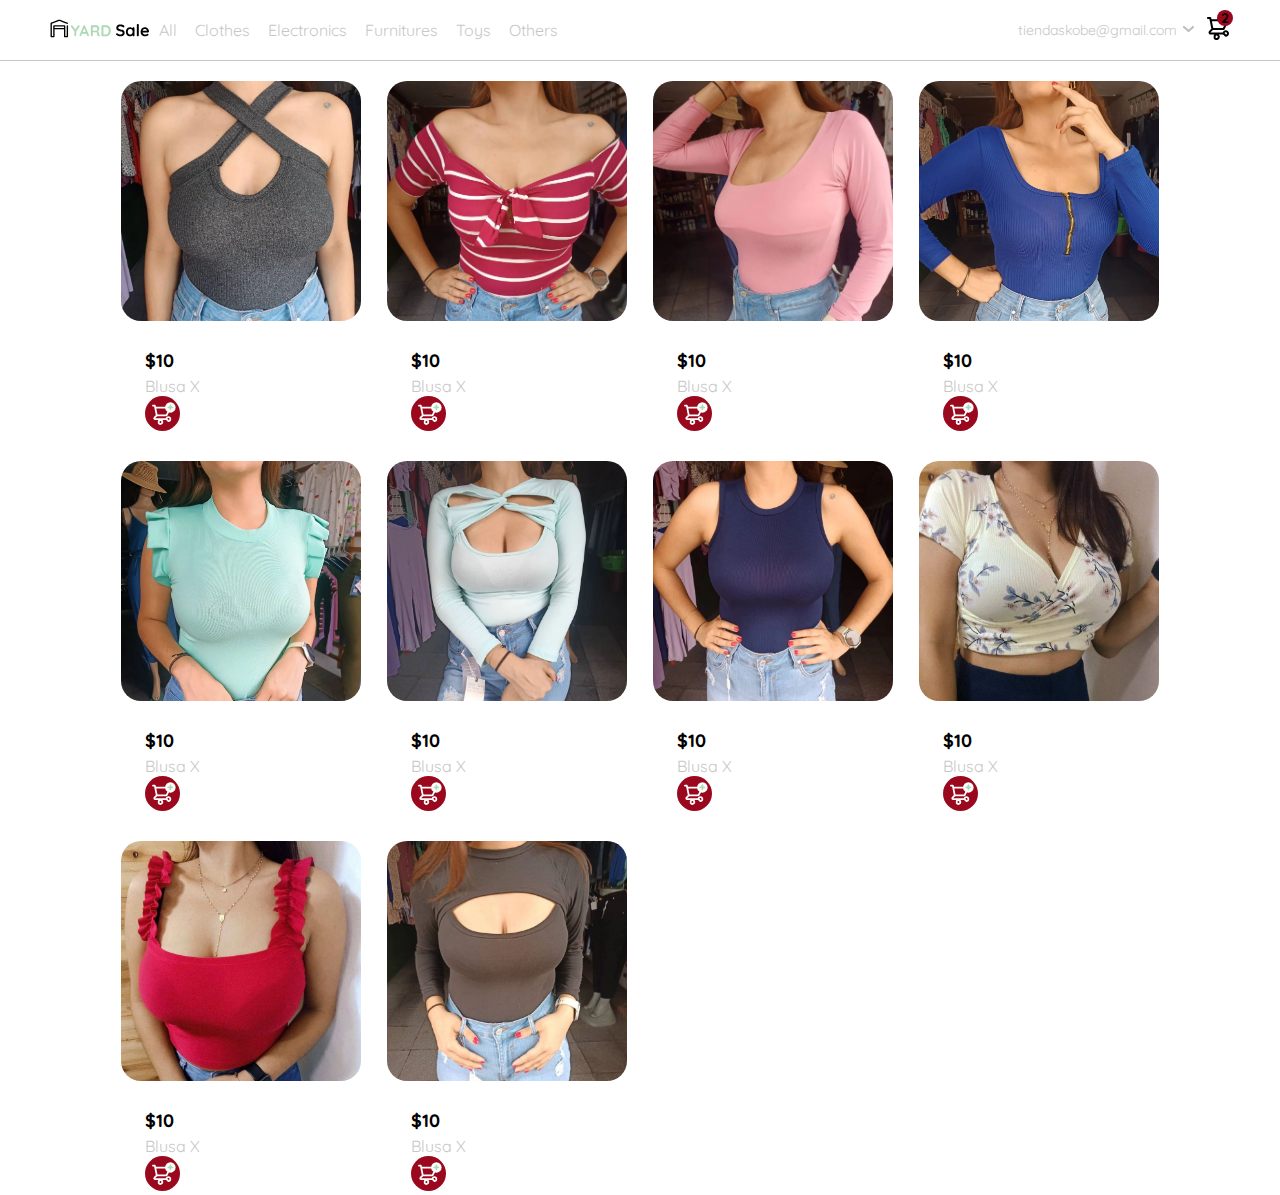
<file: index.html>
<!DOCTYPE html>
<html lang="en">
  <head>
    <meta charset="UTF-8" />
    <meta http-equiv="X-UA-Compatible" content="IE=edge" />
    <meta name="viewport" content="width=device-width, initial-scale=1.0" />
    
    <link rel="preconnect" href="https://fonts.googleapis.com">
<link rel="preconnect" href="https://fonts.gstatic.com" crossorigin>
<link href="https://fonts.googleapis.com/css2?family=Quicksand:wght@300;500;700&display=swap" rel="stylesheet">
<link rel="stylesheet" href="./assets/css/style.css">
    <title>Tiendas Kobe</title>
    
  </head>
  <body>
    <nav>
      <img class="menu" src="./assets/icons/icon_menu.svg" alt="menu" />

      <div class="navbar-left">
        <img class="logo" src="./assets/logos/logo_yard_sale.svg" alt="logo" />
        <ul class="nabvar-left_menu">
          <li><a href="/">All</a></li>
          <li><a href="/">Clothes</a></li>
          <li><a href="/">Electronics</a></li>
          <li><a href="/">Furnitures</a></li>
          <li><a href="/">Toys</a></li>
          <li><a href="/">Others</a></li>
        </ul>
      </div>
      <div class="navbar-right">
        <ul>
          <li class="nabvar-email">
            tiendaskobe@gmail.com
            <img src="./assets/icons/flechita.svg" alt="" />
          </li>

          <li>
            <img
              class="navbar-shopping-cart"
              src="./assets/icons/icon_shopping_cart.svg"
              alt="Shoppping Cart"
            />
            <div class="number">2</div>
          </li>
        </ul>
      </div>

      <div class="desktop-menu inactive">
        <ul>
          <li><a href="#">My orders</a></li>
          <li><a href="#">My account</a></li>
          <li><a href="#">Sign out</a></li>
        </ul>
      </div>
      <div class="menu-mobile inactive">
        <ul>
            <li>CATEGORIES</li>
            <li>All</li>
            <li>CLothes</li>
            <li>Electronics</li>
            <li>Furnitures</li>
            <li>Toys</li>
            <li>Others</li>
            
            
        </ul>
        <ul>
            <li>My Orders</li>
            <li>My account</li>
        </ul>
        <ul>
            <li class="email">kobetiendas@gmail.com</li>
            <li class="sign-out">Sign out</li>
        </ul>
            </div>
    </nav>

    <aside class="my-order inactive">
      <div class="my-order-container">
        <div class="title-container">
          <img src="./assets/icons/flechita.svg" alt="arrow">
          <p class="title">My order</p>
          </div>
        
        <div class="shopping-cart">
          <div class="cart_product">
            <img
              class="cart-image"
              src="./assets/images/blusas/295560932_778979743233538_185955359791984085_n.webp"
              alt=""
            />
            <p>Blusa X</p>
          </div>
          <div class="price-x">
            <p class="product-price">$120</p>
          <img src="./assets/icons/icon_close.png" alt="close" />
          </div>
        </div>
        <div class="shopping-cart">
          <div class="cart_product">
            <img
              class="cart-image"
              src="./assets/images/blusas/295560932_778979743233538_185955359791984085_n.webp"
              alt=""
            />
            <p>Blusa X</p>
          </div>
          <div class="price-x">
            <p class="product-price">$120</p>
          <img src="./assets/icons/icon_close.png" alt="close" />
          </div>
        </div>
        <div class="shopping-cart">
          <div class="cart_product">
            <img
              class="cart-image"
              src="./assets/images/blusas/295560932_778979743233538_185955359791984085_n.webp"
              alt=""
            />
            <p>Blusa X</p>
          </div>
          <div class="price-x">
            <p class="product-price">$120</p>
          <img src="./assets/icons/icon_close.png" alt="close" />
          </div>
        </div>
          <div class="shopping-cart">
            <div class="cart_product">
              <img
                class="cart-image"
                src="./assets/images/blusas/295560932_778979743233538_185955359791984085_n.webp"
                alt=""
              />
              <p>Blusa X</p>
            </div>
            <div class="price-x">
              <p class="product-price">$120</p>
            <img src="./assets/icons/icon_close.png" alt="close" />
            </div>
          </div>
          <div class="shopping-cart">
            <div class="cart_product">
              <img
                class="cart-image"
                src="./assets/images/blusas/295560932_778979743233538_185955359791984085_n.webp"
                alt=""
              />
              <p>Blusa X</p>
            </div>
            <div class="price-x">
              <p class="product-price">$120</p>
            <img src="./assets/icons/icon_close.png" alt="close" />
            </div>
          </div>
          <div class="my-order-content">
            <div>
              <p class="date-product">Total</p>
              
            </div>
            <p class="product-price">$560</p>
          </div>
          <button type="submit" class="button-primary button-create-account">
            Checkout
          </button>
      </div>
      
    </aside>

    <section class="main-section">
      <div class="card__container">
        
      </div>
    </section>
    <aside id="productDetail" class="product-details inactive">
      <div class="product-details-close">
        <img src="./assets/icons/icon_close.png" alt="close" />
      </div>
      <img
        src="./assets/images/vestidos/307222810_778176520159507_6371085434042221584_n.webp"
        alt=""
      />
      <div class="product-info">
        <p class="product__price">$35,00</p>
        <p class="product__name">Bike</p>
        <p class="product__description">
          Lorem ipsum dolor sit amet consectetur adipisicing elit. Facere
          quisquam nemo saepe necessitatibus nostrum voluptate fugit tenetur
          cupiditate, exercitationem pariatur tempora architecto ut quia.
          Repudiandae veniam repellendus fugit, porro, quisquam unde velit
          asperiores similique saepe iusto doloribus quam sint consequuntur.
          Dolorum sunt, praesentium non labore doloribus veniam porro ratione!
          Numquam?
        </p>

        <button class="button-primary">
          <img src="./assets/icons/bt_add_to_cart.svg" alt="" />
          add to card
        </button>
      </div>
    </aside>

    <script src="./assets/js/main.js"></script>
  </body>
</html>
</file>
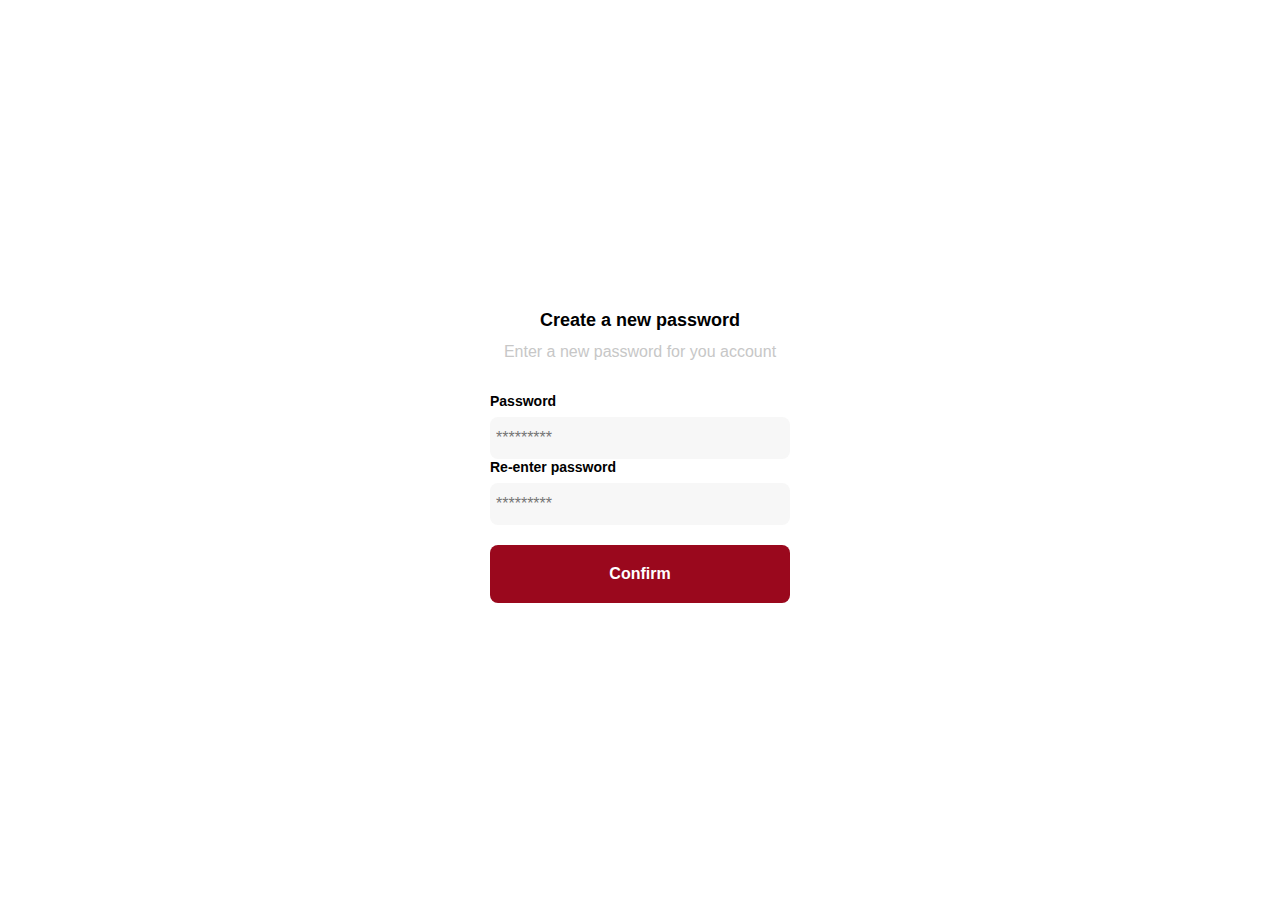
<file: clase1.html>
<!DOCTYPE html>
<html lang="en">
  <head>
    <meta charset="UTF-8" />
    <meta http-equiv="X-UA-Compatible" content="IE=edge" />
    <meta name="viewport" content="width=device-width, initial-scale=1.0" />
    <style>
        :root {
        --very-light-pink: #c7c7c7;
        --white: #fff;
        --black: #000;
        --text-input-field: #f7f7f7;
    
        --hospital-purple: #9A081d ;
    --sm: 14px;
    --md: 16px;
    --lg: 18px;
    }

    body {
        margin: 0;
        padding: 0;
        font-family: 'Quicksand', sans-serif;
    }

        .login {
            width: 100%;
            height: 100vh;
            display:grid;
            place-items: center;
        }

        .login__container{
            display: grid;
            grid-template-rows: auto 1fr auto;
            width: 300px ;
        }

        .logo {
            width: 150px;
            margin-bottom: 48px;
            justify-self: center;
        }

        .title {
            font-size: var(--lg);
            margin-bottom: 12px;
            text-align: center;
        }

        .subtitle {
            color: var(--very-light-pink);
            font-size: var(--md);
            font-weight: 300;
            margin-top: 0;
            margin-bottom: 32px;
            text-align: center;
        }

        .label{
            font-weight: bold;
            font-size: var(--sm);
            margin-bottom: 8px;
        }

        .input {
            background-color: var(--text-input-field);
            border: none;
            border-radius: 8px;
            height: 30px;
            padding: 6px;
            font-size: var(--md);
        }

        .form__container {
            display: flex;
            flex-direction: column;
        }

        .button-primary {
            background-color: var(--hospital-purple);
            color: var(--white);
            border: none;
            width: 100%;
            border-radius: 8px;
            padding: 20px;
            font-size: var(--md);
            margin-top: 20px;
            cursor: pointer;
            font-weight: bold;
        }

        @media (min-width: 640px){
            .logo {
                display: none;
            }
        }
    </style>
    <title>Login</title>
  </head>
  <body>
    <div class="login">
      <div class="login__container">
        <img class="logo" src="./assets/logos/logo_yard_sale.svg" alt="logo" />
        <h1 class="title">Create a new password</h1>
        <p class="subtitle">Enter a new password for you account</p>

        <form>
          <div class="form__container">
            <label for="password" class="label">Password</label>
            <input
              class="input input-password"
              type="password"
              id="password"
              placeholder="*********"
            />
            <label class="label" for="password2">Re-enter password</label>
            <input
              class="input"
              type="password"
              id="password2"
              placeholder="*********"
            />
          
            
          </div>
          <button type="submit" class="button-primary button-login">
            Confirm
          </button>
        </form>
      </div>
    </div>
  </body>
</html>
</file>
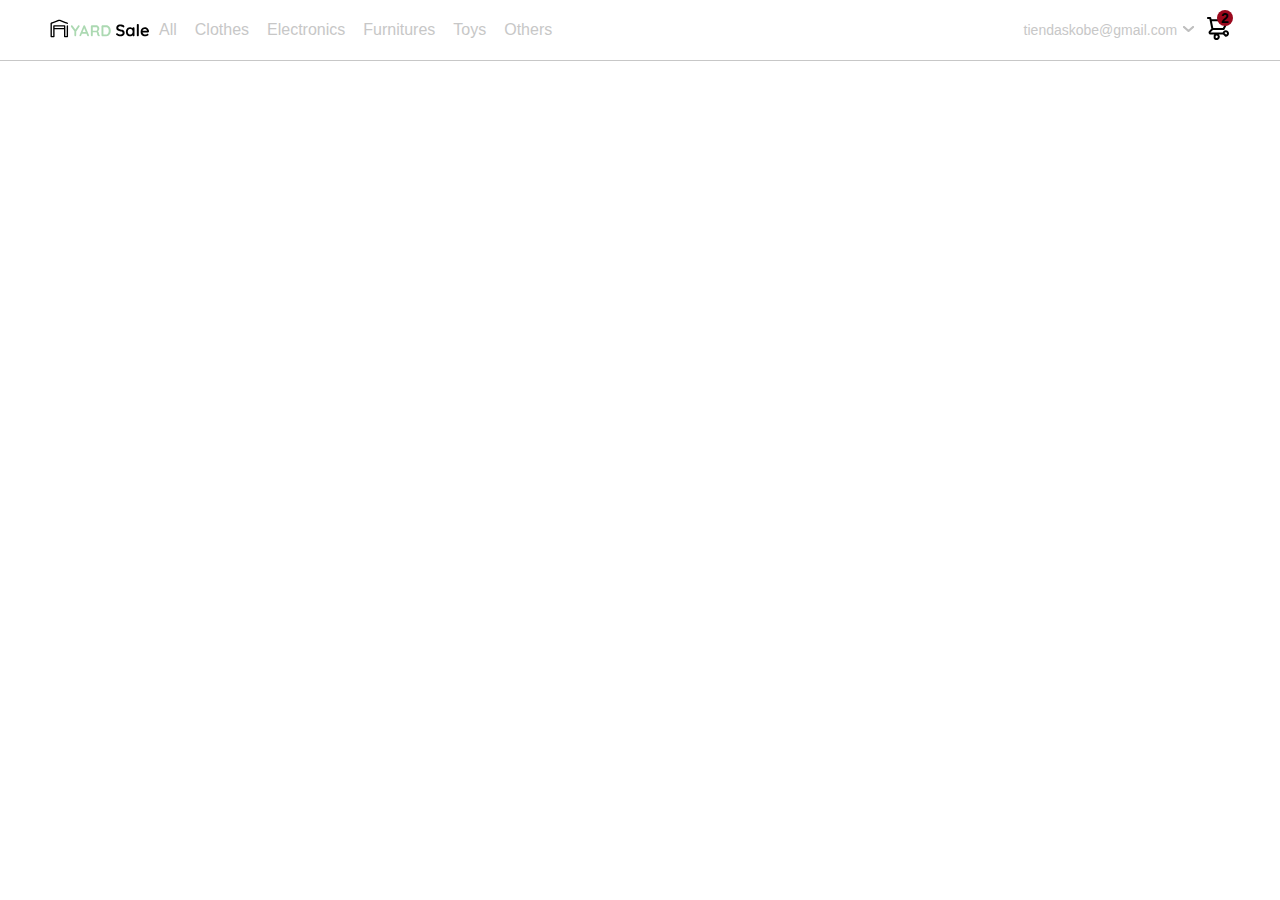
<file: clase10.html>
<!DOCTYPE html>
<html lang="en">
  <head>
    <meta charset="UTF-8" />
    <meta http-equiv="X-UA-Compatible" content="IE=edge" />
    <meta name="viewport" content="width=device-width, initial-scale=1.0" />
    <title>Tiendas Kobe</title>
    <style>
      :root {
        --very-light-pink: #c7c7c7;
        --white: #fff;
        --black: #000;
        --text-input-field: #f7f7f7;

        --hospital-purple: #9a081d;
        --sm: 14px;
        --md: 16px;
        --lg: 18px;
      }
      body {
        margin: 0;
        padding: 0;
        font-family: "Quicksand", sans-serif;
      }

      .my-order-container {
        padding: 20px;
      }

      .order {
        display: grid;
        grid-template-columns: auto 1fr auto;
        gap: 16px;
        margin-bottom: 12px;
        align-items: center;
      }
      .my-order-content {
        display: flex;
        flex-direction: column;
      }

      .product-price {
        font-weight: bold;
      }

      .date-product {
        font-weight: bold;
      }

      .count-articles {
        color: var(--very-light-pink);
      }

      .order p:nth-child(1) {
        display: flex;
        flex-direction: column;
      }

      .my-order p {
        display: flex;
        flex-direction: column;
      }
      .order p span:nth-child(1) {
        font-size: var(--md);
        font-weight: bold;
      }
      .order p span:nth-child(2) {
        font-size: var(--sm);
        color: var(--very-light-pink);
      }
      .order p:nth-child(2) {
        text-align: end;
        font-weight: bold;
      }

      .title {
        font: var(--lg);
        margin-bottom: 40px;
        font-weight: bold;
      }
      .nabvar-left_menu {
        display: none;
      }

      .nabvar-email {
        display: none;
      }
      nav {
        display: flex;
        justify-content: space-between;
        align-items: center;
        border-bottom: 1px solid var(--very-light-pink);
        padding: 0 20px;
      }

      .nabvar-email {
        color: var(--very-light-pink);
        font-size: var(--sm);
      }
      .navbar-right {
        position: relative;
      }
      .navbar-right ul {
        list-style-type: none;
      }

      .navbar-right div {
        width: 16px;
        height: 16px;
        background-color: var(--hospital-purple);
        border-radius: 50%;
        font-size: var(--sm);
        font-weight: bold;
        position: absolute;
        top: 10px;
        right: -3px;
        display: flex;
        justify-content: center;
        align-items: center;
      }

      .logo {
        width: 100px;
      }

      @media (min-width: 640px) {
nav {
    justify-content: space-between;
    padding: 0 50px;
}

        .menu {
          display: none;
        }

        .navbar-left {
          display: flex;
        }
        .navbar-right ul,
        .navbar-left ul {
          list-style-type: none;
          padding: 0;
          margin: 0;
          display: flex;
          align-items: center;
          height: 60px;
        }

        .nabvar-left_menu {
          display: block;
        }

        .nabvar-email {
          display: block;
          margin-right: 14px;
        }

        .nabvar-email img {
          margin-left: 4px;
          transform: rotate(90deg);
        }

        .navbar-left ul li a,
        .navbar-right ul li a {
          text-decoration: none;
          color: var(--very-light-pink);
          border: 1px solid var(--white);
          padding: 8px;
          border-radius: 8px;
        }

        .navbar-left ul li a:hover,
        .navbar-right ul li a:hover {
          border: 1px solid var(--hospital-purple);
          color: var(--hospital-purple);
        }
      }
    </style>
  </head>
  <body>
    <nav>
      <img class="menu" src="./assets/icons/icon_menu.svg" alt="menu" />

      <div class="navbar-left">
        <img class="logo" src="./assets/logos/logo_yard_sale.svg" alt="logo" />
        <ul class="nabvar-left_menu">
          <li><a href="/">All</a></li>
          <li><a href="/">Clothes</a></li>
          <li><a href="/">Electronics</a></li>
          <li><a href="/">Furnitures</a></li>
          <li><a href="/">Toys</a></li>
          <li><a href="/">Others</a></li>
        </ul>
      </div>
      <div class="navbar-right">
        <ul>
          <li class="nabvar-email">
            tiendaskobe@gmail.com
            <img src="./assets/icons/flechita.svg" alt="" />
          </li>

          <li>
            <img
              class="navbar-shopping-cart"
              src="./assets/icons/icon_shopping_cart.svg"
              alt="Shoppping Cart"
            />
            <div class="number">2</div>
          </li>
        </ul>
      </div>
    </nav>
  </body>
</html>
</file>
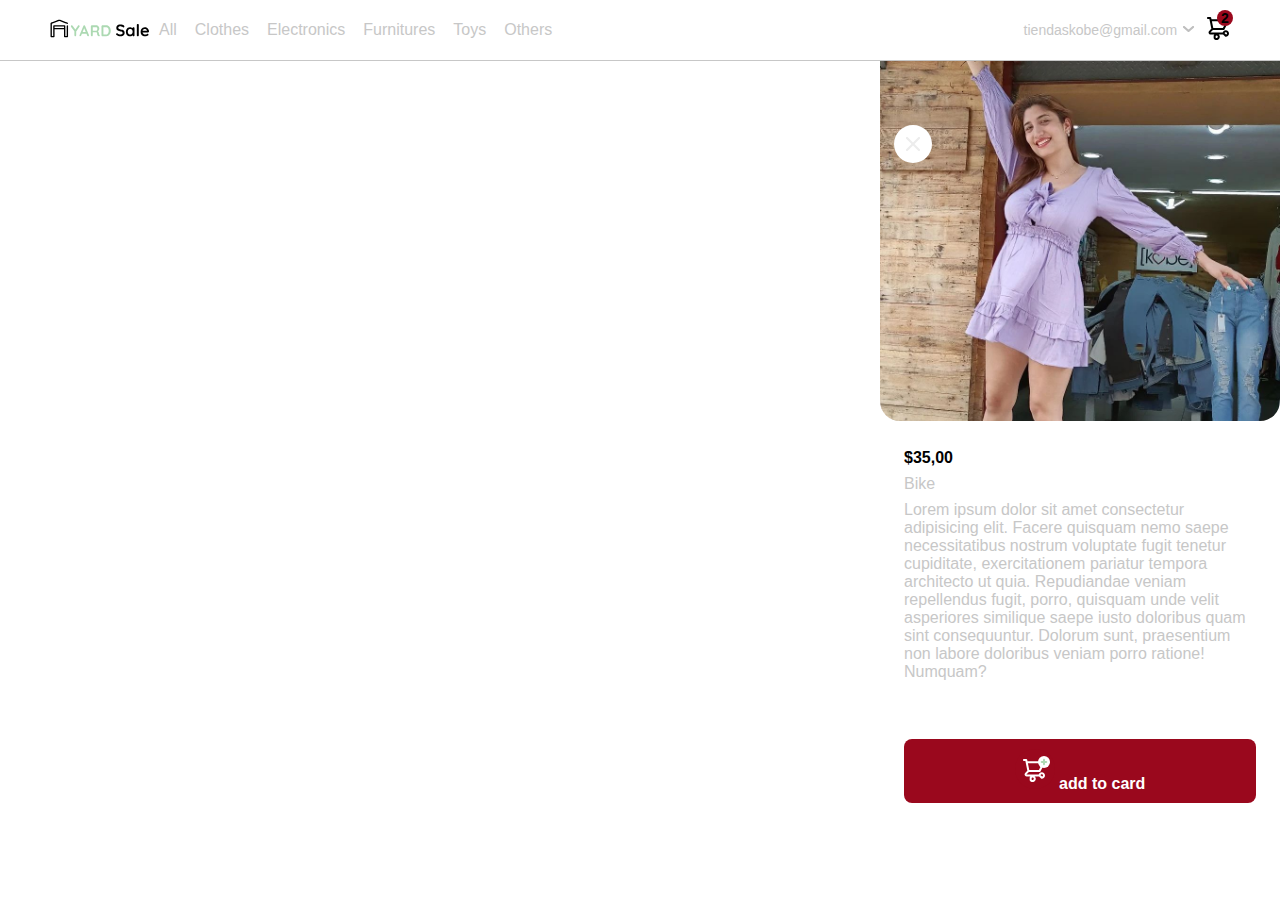
<file: clase11.html>
<!DOCTYPE html>
<html lang="en">
  <head>
    <meta charset="UTF-8" />
    <meta http-equiv="X-UA-Compatible" content="IE=edge" />
    <meta name="viewport" content="width=device-width, initial-scale=1.0" />
    <title>Tiendas Kobe</title>
    <style>
      :root {
        --very-light-pink: #c7c7c7;
        --white: #fff;
        --black: #000;
        --text-input-field: #f7f7f7;

        --hospital-purple: #9a081d;
        --sm: 14px;
        --md: 16px;
        --lg: 18px;
      }
      body {
        margin: 0;
        padding: 0;
        font-family: "Quicksand", sans-serif;
      }

      .my-order-container {
        padding: 20px;
      }

      .order {
        display: grid;
        grid-template-columns: auto 1fr auto;
        gap: 16px;
        margin-bottom: 12px;
        align-items: center;
      }
      .my-order-content {
        display: flex;
        flex-direction: column;
      }

      .product-price {
        font-weight: bold;
      }

      .date-product {
        font-weight: bold;
      }

      .count-articles {
        color: var(--very-light-pink);
      }

      .order p:nth-child(1) {
        display: flex;
        flex-direction: column;
      }

      .my-order p {
        display: flex;
        flex-direction: column;
      }
      .order p span:nth-child(1) {
        font-size: var(--md);
        font-weight: bold;
      }
      .order p span:nth-child(2) {
        font-size: var(--sm);
        color: var(--very-light-pink);
      }
      .order p:nth-child(2) {
        text-align: end;
        font-weight: bold;
      }

      .title {
        font: var(--lg);
        margin-bottom: 40px;
        font-weight: bold;
      }
      .nabvar-left_menu {
        display: none;
      }

      .nabvar-email {
        display: none;
      }
      nav {
        display: flex;
        justify-content: space-between;
        align-items: center;
        border-bottom: 1px solid var(--very-light-pink);
        padding: 0 20px;
      }

      .nabvar-email {
        color: var(--very-light-pink);
        font-size: var(--sm);
      }
      .navbar-right {
        position: relative;
      }
      .navbar-right ul {
        list-style-type: none;
      }

      .navbar-right div {
        width: 16px;
        height: 16px;
        background-color: var(--hospital-purple);
        border-radius: 50%;
        font-size: var(--sm);
        font-weight: bold;
        position: absolute;
        top: 10px;
        right: -3px;
        display: flex;
        justify-content: center;
        align-items: center;
      }

      .logo {
        width: 100px;
      }

      .product__price {
        font-weight: bold;
        font-size: var(--md);
        margin-top: 0;
        margin-bottom: 8px;
      }

      .product__name,
      .product__description {
        color: var(--very-light-pink);
        font-size: var(--md);
        margin-top: 0;
        margin-bottom: 8px;
      }


      .btn__add {
        margin-top: 50px;
        margin-left: 20px;
        padding: 10px;
        border-radius: 10px;
        background-color: var(--hospital-purple);
        color: var(--white);
        display: flex;
        justify-content: center;
        align-items: center;
        width: 100%;
      }

      .button-primary {
        background-color: var(--hospital-purple);
        color: var(--white);
        border: none;
        width: 100%;
        border-radius: 8px;
        padding: 10px;
        font-size: var(--md);
        margin-top: 50px;
        cursor: pointer;
        font-weight: bold;
      }

      .product-details {
        width: 100%;
        padding-bottom: 24px;
      }

      .product-details-close {
        background-color: var(--white);
        width: 14px;
        height: 14px;
        position: absolute;
        top: 64px;
        left: 14px;
        padding: 12px;
        z-index: 2;
        border-radius: 50%;
      }

      .product-details > img:nth-child(2) {
        width: 100%;
        height: 360px;
        
        object-position: right top;
        object-fit: cover;
        border-radius: 0 0 20px 20px;
      }

      .product-details-close img:hover {
        cursor: pointer;
      }

      .product-info {
        margin: 24px 24px 0 24px;
      }

      @media (min-width: 640px) {
        nav {
          justify-content: space-between;
          padding: 0 50px;
        }

        .menu {
          display: none;
        }

        .navbar-left {
          display: flex;
        }
        .navbar-right ul,
        .navbar-left ul {
          list-style-type: none;
          padding: 0;
          margin: 0;
          display: flex;
          align-items: center;
          height: 60px;
        }

        .nabvar-left_menu {
          display: block;
        }

        .nabvar-email {
          display: block;
          margin-right: 14px;
        }

        .nabvar-email img {
          margin-left: 4px;
          transform: rotate(90deg);
        }

        .navbar-left ul li a,
        .navbar-right ul li a {
          text-decoration: none;
          color: var(--very-light-pink);
          border: 1px solid var(--white);
          padding: 8px;
          border-radius: 8px;
        }

        .navbar-left ul li a:hover,
        .navbar-right ul li a:hover {
          border: 1px solid var(--hospital-purple);
          color: var(--hospital-purple);
        }

        .product-details {
          position: absolute;
          right: 0;
          width: 400px;
        }
      }
    </style>
  </head>
  <body>
    <nav>
      <img class="menu" src="./assets/icons/icon_menu.svg" alt="menu" />

      <div class="navbar-left">
        <img class="logo" src="./assets/logos/logo_yard_sale.svg" alt="logo" />
        <ul class="nabvar-left_menu">
          <li><a href="/">All</a></li>
          <li><a href="/">Clothes</a></li>
          <li><a href="/">Electronics</a></li>
          <li><a href="/">Furnitures</a></li>
          <li><a href="/">Toys</a></li>
          <li><a href="/">Others</a></li>
        </ul>
      </div>
      <div class="navbar-right">
        <ul>
          <li class="nabvar-email">
            tiendaskobe@gmail.com
            <img src="./assets/icons/flechita.svg" alt="" />
          </li>

          <li>
            <img
              class="navbar-shopping-cart"
              src="./assets/icons/icon_shopping_cart.svg"
              alt="Shoppping Cart"
            />
            <div class="number">2</div>
          </li>
        </ul>
      </div>
    </nav>

    <aside class="product-details">
      <div class="product-details-close">
        <img src="./assets/icons/icon_close.png" alt="close" />
      </div>
      <img
        src="./assets/images/vestidos/307222810_778176520159507_6371085434042221584_n.webp"
        alt=""
      />
      <div class="product-info">
        <p class="product__price">$35,00</p>
        <p class="product__name">Bike</p>
        <p class="product__description">
          Lorem ipsum dolor sit amet consectetur adipisicing elit. Facere
          quisquam nemo saepe necessitatibus nostrum voluptate fugit tenetur
          cupiditate, exercitationem pariatur tempora architecto ut quia.
          Repudiandae veniam repellendus fugit, porro, quisquam unde velit
          asperiores similique saepe iusto doloribus quam sint consequuntur.
          Dolorum sunt, praesentium non labore doloribus veniam porro ratione!
          Numquam?
        </p>

        <button class="button-primary">
          <img src="./assets/icons/bt_add_to_cart.svg" alt="" />
          add to card
        </button>
      </div>
    </aside>
  </body>
</html>
</file>
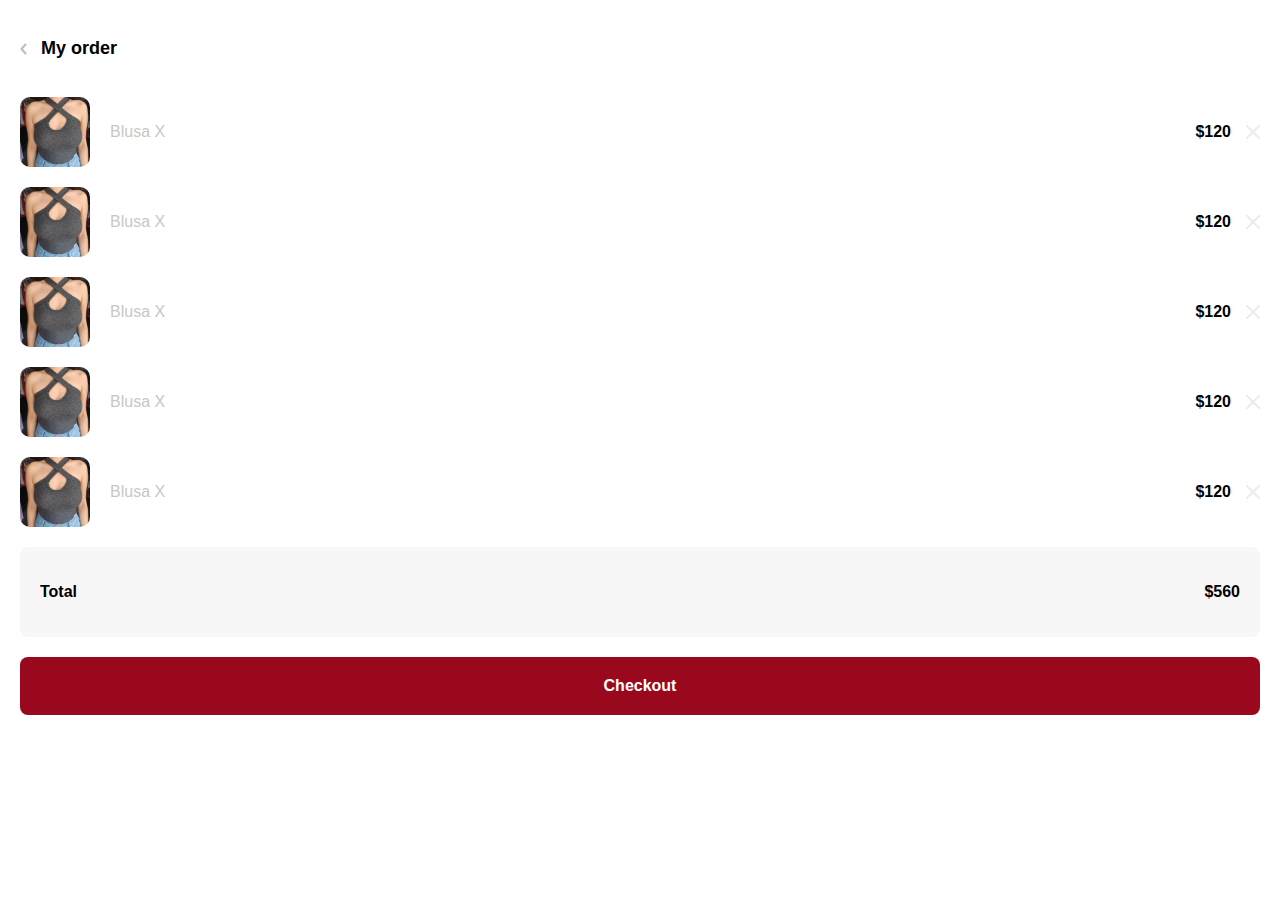
<file: clase12.html>
<!DOCTYPE html>
<html lang="en">
  <head>
    <meta charset="UTF-8" />
    <meta http-equiv="X-UA-Compatible" content="IE=edge" />
    <meta name="viewport" content="width=device-width, initial-scale=1.0" />
    <title>My orders</title>
    <style>
      :root {
        --very-light-pink: #c7c7c7;
        --white: #fff;
        --black: #000;
        --text-input-field: #f7f7f7;

        --hospital-purple: #9a081d;
        --sm: 14px;
        --md: 16px;
        --lg: 18px;
      }

      body {
        margin: 0;
        padding: 0;
        font-family: "Quicksand", sans-serif;
      }
      .my-order-container {
        padding: 20px;
      }
      .title {
      font-size: var(--lg);
      font-weight: bold;
    }

      .title-container {
      display: flex;
      align-items: center;
    }
    .title-container img {
      transform: rotate(180deg);
      margin-right: 14px;
    }
    

      .my-order-content {
        background-color: var(--text-input-field);
        border-radius: 8px;
        padding: 20px 20px;
        display: flex;
        justify-content: space-between;
        align-items: center;
        margin-top: 20px;
      }

      .product-price {
        font-weight: bold;
      }

      .date-product {
        font-weight: bold;
      }

      .count-articles {
        color: var(--very-light-pink);
      }
      .cart-image {
        width: 70px;
        height: 70px;
        object-fit: cover;
        border-radius: 10px;
      }
      .cart_product {
        display: flex;
        gap: 20px;
        align-items: center;
        color: var(--very-light-pink);
      }
      .shopping-cart {
        display: flex;
        align-items: center;
        justify-content: space-between;
        
        padding-top: 20px;
      }

      .cart-price {
        font-weight: bold;
      }

      
      .button-primary {
        background-color: var(--hospital-purple);
        color: var(--white);
        border: none;
        width: 100%;
        border-radius: 8px;
        padding: 20px;
        font-size: var(--md);
        margin-top: 20px;
        cursor: pointer;
        font-weight: bold;
      }

      .price-x {
        display: flex;
        align-items: center;
        gap: 15px;
      }

     

    </style>
  </head>
  <body>
    <div class="my-order">
      <div class="my-order-container">
        <div class="title-container">
          <img src="./assets/icons/flechita.svg" alt="arrow">
          <p class="title">My order</p>
          </div>
        
        <div class="shopping-cart">
          <div class="cart_product">
            <img
              class="cart-image"
              src="./assets/images/blusas/295560932_778979743233538_185955359791984085_n.webp"
              alt=""
            />
            <p>Blusa X</p>
          </div>
          <div class="price-x">
            <p class="cart-price">$120</p>
          <img src="./assets/icons/icon_close.png" alt="close" />
          </div>
        </div>
        <div class="shopping-cart">
          <div class="cart_product">
            <img
              class="cart-image"
              src="./assets/images/blusas/295560932_778979743233538_185955359791984085_n.webp"
              alt=""
            />
            <p>Blusa X</p>
          </div>
          <div class="price-x">
            <p class="cart-price">$120</p>
          <img src="./assets/icons/icon_close.png" alt="close" />
          </div>
        </div>
        <div class="shopping-cart">
          <div class="cart_product">
            <img
              class="cart-image"
              src="./assets/images/blusas/295560932_778979743233538_185955359791984085_n.webp"
              alt=""
            />
            <p>Blusa X</p>
          </div>
          <div class="price-x">
            <p class="cart-price">$120</p>
          <img src="./assets/icons/icon_close.png" alt="close" />
          </div>
        </div>
          <div class="shopping-cart">
            <div class="cart_product">
              <img
                class="cart-image"
                src="./assets/images/blusas/295560932_778979743233538_185955359791984085_n.webp"
                alt=""
              />
              <p>Blusa X</p>
            </div>
            <div class="price-x">
              <p class="cart-price">$120</p>
            <img src="./assets/icons/icon_close.png" alt="close" />
            </div>
          </div>
          <div class="shopping-cart">
            <div class="cart_product">
              <img
                class="cart-image"
                src="./assets/images/blusas/295560932_778979743233538_185955359791984085_n.webp"
                alt=""
              />
              <p>Blusa X</p>
            </div>
            <div class="price-x">
              <p class="cart-price">$120</p>
            <img src="./assets/icons/icon_close.png" alt="close" />
            </div>
          </div>
          <div class="my-order-content">
            <div>
              <p class="date-product">Total</p>
              
            </div>
            <p class="product-price">$560</p>
          </div>
          <button type="submit" class="button-primary button-create-account">
            Checkout
          </button>
      </div>
      
    </div>
  </body>
</html>
</file>
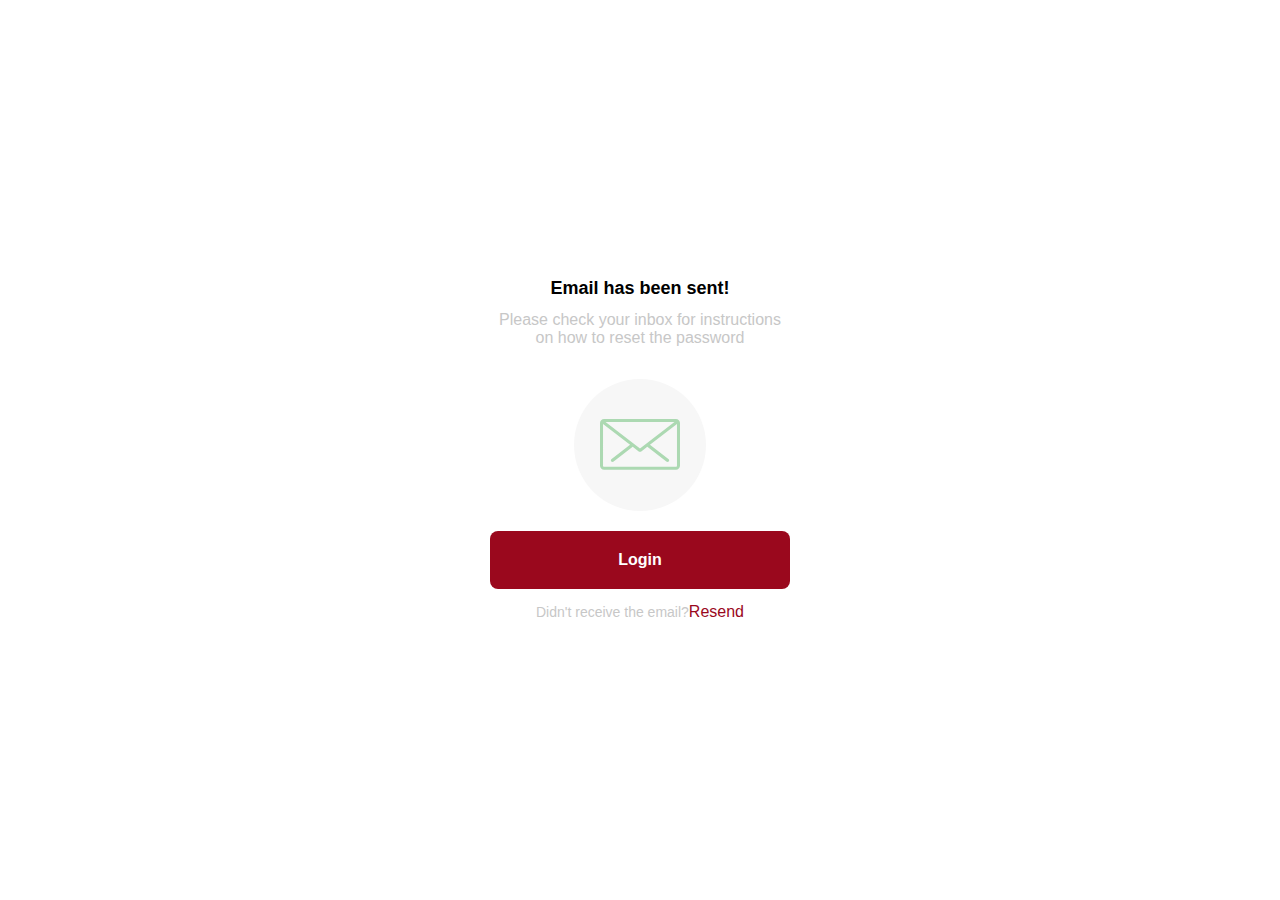
<file: clase2.html>
<!DOCTYPE html>
<html lang="en">
  <head>
    <meta charset="UTF-8" />
    <meta http-equiv="X-UA-Compatible" content="IE=edge" />
    <meta name="viewport" content="width=device-width, initial-scale=1.0" />
    <style>
      :root {
        --very-light-pink: #c7c7c7;
        --white: #fff;
        --black: #000;
        --text-input-field: #f7f7f7;
        --hospital-purple: #9A081d ;
        --sm: 14px;
        --md: 16px;
        --lg: 18px;
      }

      body {
        margin: 0;
        padding: 0;
        font-family: "Quicksand", sans-serif;
      }

      .login {
        width: 100%;
        height: 100vh;
        display: grid;
        place-items: center;
      }

      .login__container {
        display: grid;
        grid-template-rows: auto 1fr auto;
        width: 300px;
      }

      .logo {
        width: 150px;
        margin-bottom: 48px;
        justify-self: center;
      }

      .title {
        font-size: var(--lg);
        margin-bottom: 12px;
        text-align: center;
      }

      .subtitle {
        color: var(--very-light-pink);
        font-size: var(--md);
        font-weight: 300;
        margin-top: 0;
        margin-bottom: 32px;
        text-align: center;
      }

    

     

      .form__container {
        display: flex;
        justify-content: center;
      }

      .button-primary {
        background-color: var(--hospital-purple);
        color: var(--white);
        border: none;
        width: 100%;
        border-radius: 8px;
        padding: 20px;
        font-size: var(--md);
        margin-top: 20px;
        cursor: pointer;
        font-weight: bold;
      }
      .email__container {
        background-color: var(--text-input-field);
        display: flex;
        justify-content: center;
        border-radius: 50%;
        width: 132px;
        height: 132px;
        align-items: center;
      }

      .icon__email{
        width: 80px;
      }
      .email__forgot{
        color: var(--very-light-pink);
        text-align: center;
        font-size: var(--sm);
      }

      .email__forgot a {
        text-decoration: none;
        color: var(--hospital-purple);
        font-size: var(--md);
      }

      @media (min-width: 640px) {
        .logo {
          display: none;
        }
      }
    </style>
    <title>Login</title>
  </head>
  <body>
    <div class="login">
      <div class="login__container">
        <img class="logo" src="./assets/logos/logo_yard_sale.svg" alt="logo" />
        <h1 class="title">Email has been sent!</h1>
        <p class="subtitle">
          Please check your inbox for instructions on how to reset the password
        </p>

        <form>
          <div class="form__container">
            <div class="email__container">
              <img class="icon__email" src="./assets/icons/email.svg" alt="" />
            </div>
          </div>
          <button type="submit" class="button-primary button-login">
            Login
          </button>
          <p class="email__forgot"><span>Didn't receive the email?</span><a href="#">Resend</a></p>
        </form>
      </div>
    </div>
  </body>
</html>
</file>
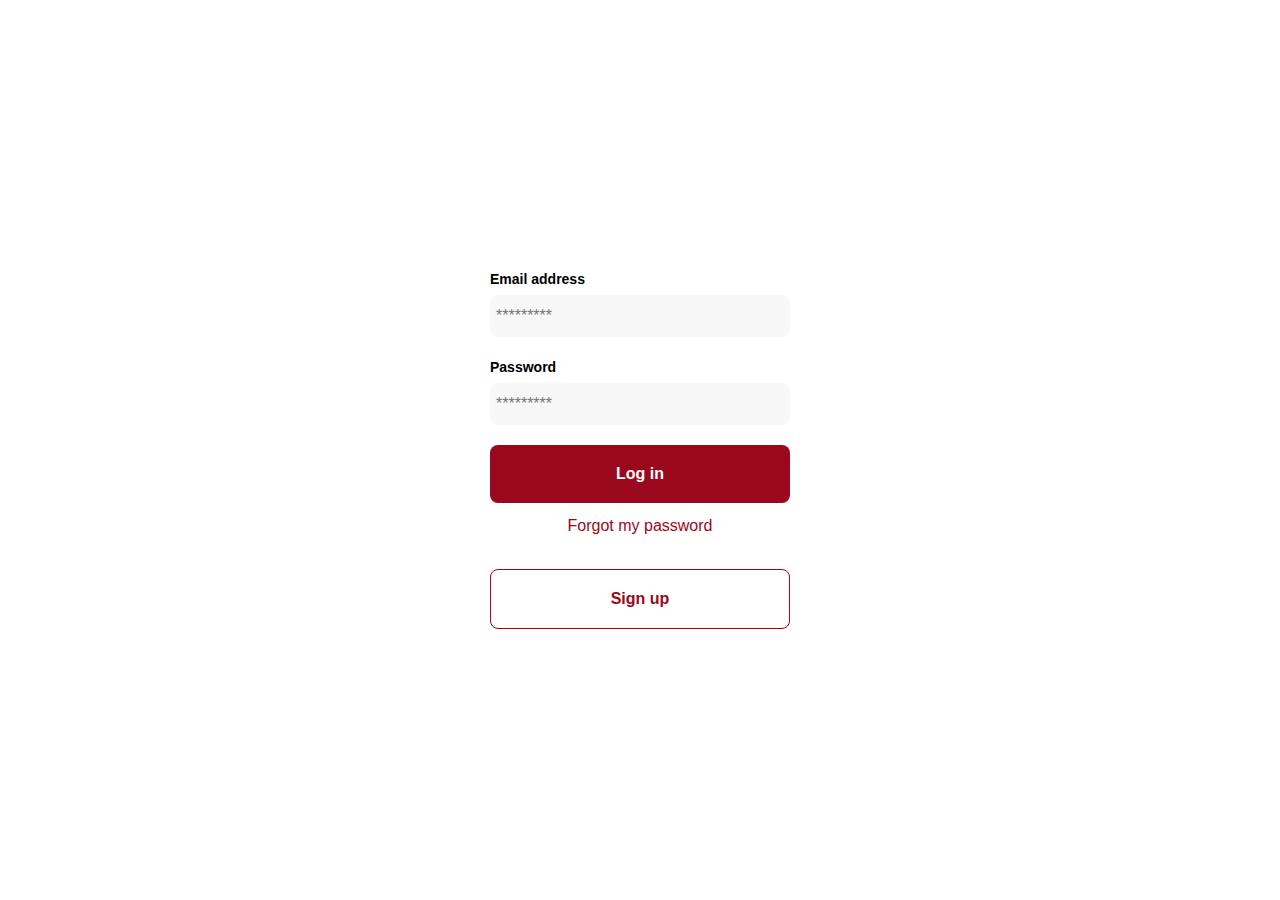
<file: clase3.html>
<!DOCTYPE html>
<html lang="en">
  <head>
    <meta charset="UTF-8" />
    <meta http-equiv="X-UA-Compatible" content="IE=edge" />
    <meta name="viewport" content="width=device-width, initial-scale=1.0" />
    <style>
        :root {
        --very-light-pink: #c7c7c7;
        --white: #fff;
        --black: #000;
        --text-input-field: #f7f7f7;
    
        --hospital-purple: #9A081d ;
    --sm: 14px;
    --md: 16px;
    --lg: 18px;
    }

    body {
        margin: 0;
        padding: 0;
        font-family: 'Quicksand', sans-serif;
    }

        .login {
            width: 100%;
            height: 100vh;
            display:grid;
            place-items: center;
        }

        .login__container{
            display: grid;
            grid-template-rows: auto 1fr auto;
            width: 300px ;
        }

        .logo {
            width: 150px;
            margin-bottom: 48px;
            justify-self: center;
        }

        

        .label{
            font-weight: bold;
            font-size: var(--sm);
            margin-bottom: 8px;
            
        }

        .input-email {
            margin-bottom: 22px;
        }

        .input {
            background-color: var(--text-input-field);
            border: none;
            border-radius: 8px;
            height: 30px;
            padding: 6px;
            font-size: var(--md);
        }

        .form__container {
            display: flex;
            flex-direction: column;
        }

        .button-primary {
            background-color: var(--hospital-purple);
            color: var(--white);
            border: none;
            width: 100%;
            border-radius: 8px;
            padding: 20px;
            font-size: var(--md);
            margin-top: 20px;
            cursor: pointer;
            font-weight: bold;
        }

        .button-secondary {
            background-color: var(--white);
            color: var(--hospital-purple);
            border: 1px solid var(--hospital-purple);
            border-radius: 8px;
            padding: 20px;
            font-size: var(--md);
            margin-top: 20px;
            cursor: pointer;
            font-weight: bold;
        }
        .email__forgot{
        color: var(--very-light-pink);
        text-align: center;
        font-size: var(--sm);
      }

      .email__forgot a {
        text-decoration: none;
        color: var(--hospital-purple);
        font-size: var(--md);
      }

        @media (min-width: 640px){
            .logo {
                display: none;
            }
        }
    </style>
    <title>Login</title>
  </head>
  <body>
    <div class="login">
      <div class="login__container">
        <img class="logo" src="./assets/logos/logo_yard_sale.svg" alt="logo" />
       

        <form>
          <div class="form__container">
            <label for="email" class="label">Email address</label>
            <input
              class="input input-email"
              type="email"
              id="email"
              placeholder="*********"
            />
            <label class="label" for="password">Password</label>
            <input
              class="input"
              type="password"
              id="password"
              placeholder="*********"
            />
          
            
          </div>
          <button type="submit" class="button-primary button-login">
            Log in
          </button>
          <p class="email__forgot"><a href="#">Forgot my password</a></p>
        </form>
        <button type="button" class="button-secondary button-signup">Sign up</button>
      </div>
    </div>
  </body>
</html>
</file>
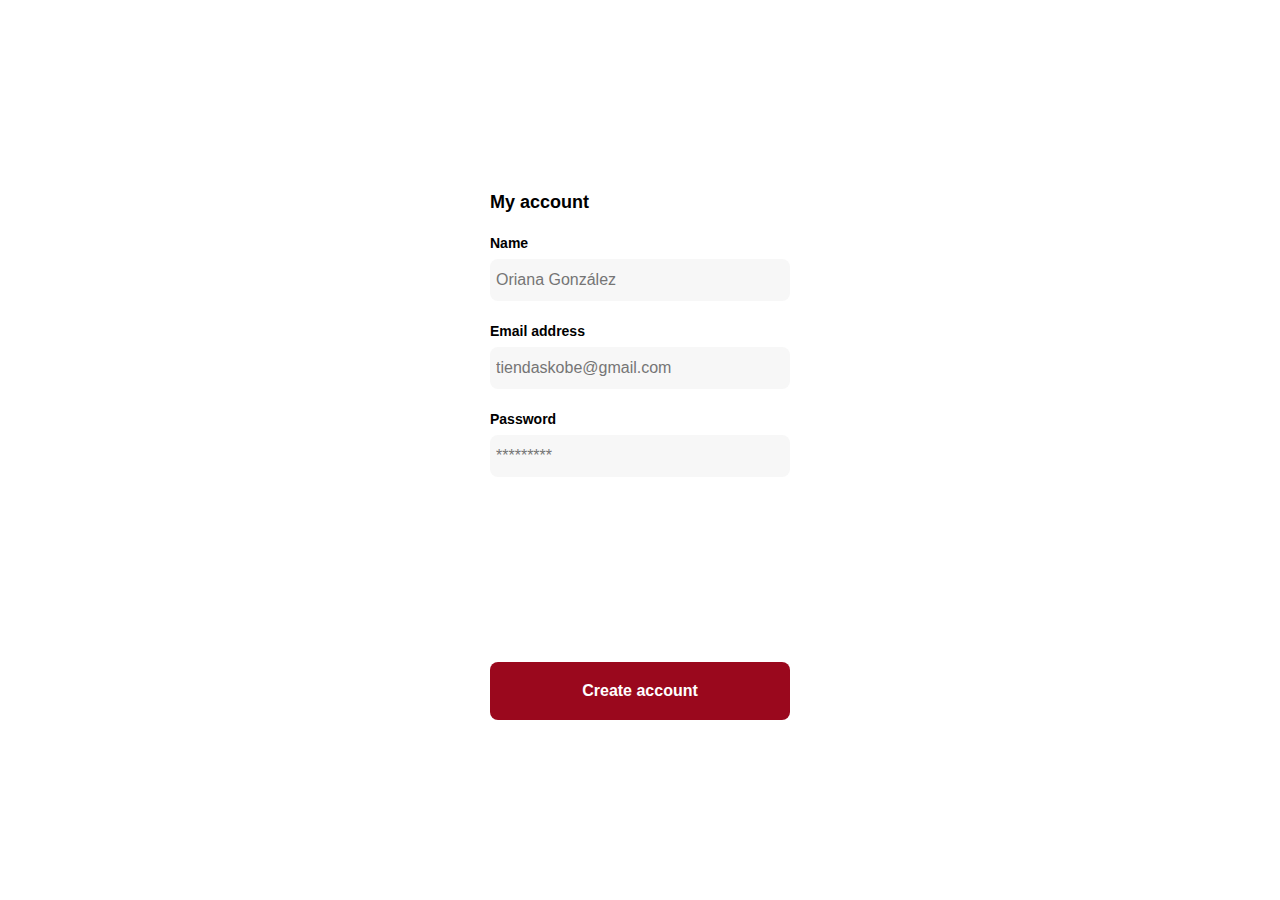
<file: clase4.html>
<!DOCTYPE html>
<html lang="en">
  <head>
    <meta charset="UTF-8" />
    <meta http-equiv="X-UA-Compatible" content="IE=edge" />
    <meta name="viewport" content="width=device-width, initial-scale=1.0" />
    <style>
      :root {
        --very-light-pink: #c7c7c7;
        --white: #fff;
        --black: #000;
        --text-input-field: #f7f7f7;

        --hospital-purple: #9a081d;
        --sm: 14px;
        --md: 16px;
        --lg: 18px;
      }

      body {
        margin: 0;
        padding: 0;
        font-family: "Quicksand", sans-serif;
      }

      .login {
        width: 100%;
        height: 100vh;
        display: grid;
        place-items: center;
      }

      .login__container {
        display: grid;
        grid-template-rows: auto 1fr auto;
        width: 300px;
      }

      .logo {
        width: 150px;
        margin-bottom: 48px;
        justify-self: center;
      }

      .title {
        font-size: var(--lg);
        margin-bottom: 12px;
        text-align: left;
        margin-bottom: 22px;
      }
      .input-name,
      .input-email,
      .input-password {
        margin-bottom: 22px;
      }

      .label {
        font-weight: bold;
        font-size: var(--sm);
        margin-bottom: 8px;
      }

      .input {
        background-color: var(--text-input-field);
        border: none;
        border-radius: 8px;
        height: 30px;
        padding: 6px;
        font-size: var(--md);
      }

      .login__container {
        display: flex;
        flex-direction: column;
        height: 90%;
      }

      form {
        height: 100%;
        display: flex;
        flex-direction: column;
        justify-content: space-between;
      }

      .form__container {
        display: flex;
        flex-direction: column;
      }

      .button-primary {
        background-color: var(--hospital-purple);
        color: var(--white);
        border: none;
        width: 100%;
        border-radius: 8px;
        padding: 20px;
        font-size: var(--md);
        margin-top: 20px;
        cursor: pointer;
        font-weight: bold;
      }

     

      @media (min-width: 640px) {
        .logo {
          display: none;
        }

        .login__container {
            height: 60%;
        }
      }
    </style>
    <title>Login</title>
  </head>
  <body>
    <div class="login">
      <div class="login__container">
        <h1 class="title">My account</h1>

        <form>
          <div>
            <div class="form__container">
                <label for="name" class="label">Name</label>
                <input
                  class="input input-name"
                  type="text"
                  id="name"
                  placeholder="Oriana González"
                />
                <label for="email" class="label">Email address</label>
                <input
                  class="input input-email"
                  type="email"
                  id="email"
                  placeholder="tiendaskobe@gmail.com"
                />
                <label for="password" class="label">Password</label>
                <input
                  class="input input-password"
                  type="password"
                  id="password"
                  placeholder="*********"
                />
              </div>
          </div>
          <button type="submit" class="button-primary button-create-account">
            Create account
          </button>
        </form>
      </div>
    </div>
  </body>
</html>
</file>
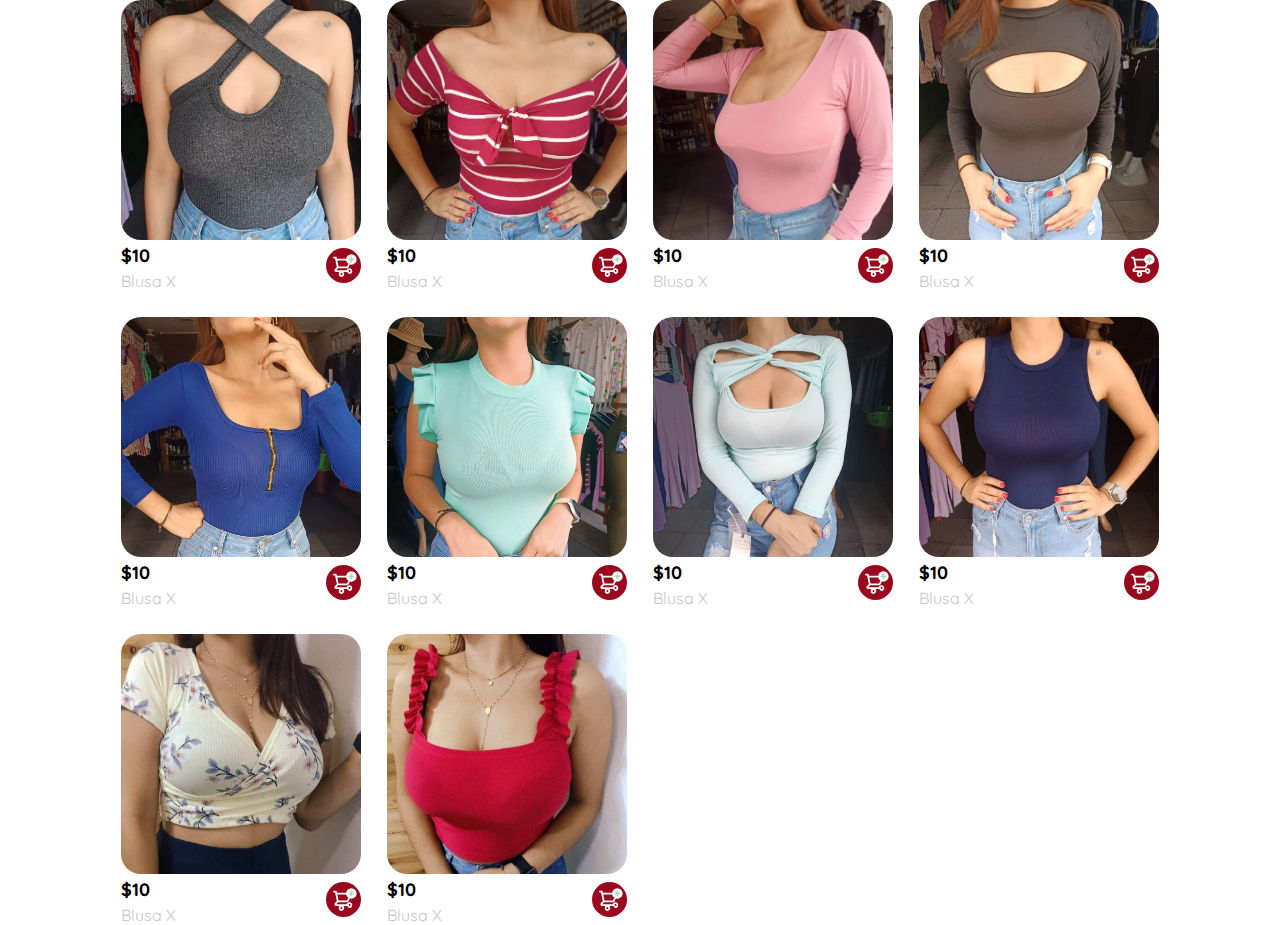
<file: clase5.html>
<!DOCTYPE html>
<html lang="en">
  <head>
    <meta charset="UTF-8" />
    <meta http-equiv="X-UA-Compatible" content="IE=edge" />
    <meta name="viewport" content="width=device-width, initial-scale=1.0" />
    <!-- FONT -->
    <link rel="preconnect" href="https://fonts.googleapis.com" />
    <link rel="preconnect" href="https://fonts.gstatic.com" crossorigin />
    <link
      href="https://fonts.googleapis.com/css2?family=Quicksand:wght@300;500;700&display=swap"
      rel="stylesheet"
    />
    <style>
      :root {
        --very-light-pink: #c7c7c7;
        --white: #fff;
        --black: #000;
        --text-input-field: #f7f7f7;

        --hospital-purple: #9a081d;
        --sm: 14px;
        --md: 16px;
        --lg: 18px;
      }

      body {
        margin: 0;
        padding: 0;
        font-family: "Quicksand", sans-serif;
      }
      .card__container {
        display: grid;
        grid-template-columns: repeat(auto-fill, 180px);
        gap: 26px;
        justify-content: center;
      }

      .card__product {
        width: 180px;
      }

      .product__image {
        width: 100%;
        border-radius: 20px;
        height: 180px;
        object-fit: cover;
      }

      figure {
        margin: 0;
      }

      figure img {
        width: 35px;
        height: 35px;
      }

      .product-info {
        display: flex;
        justify-content: space-between;
        align-items: center;
      }

      .product__price {
        font-weight: bold;
        font-size: var(--md);
        margin-top: 0;
        margin-bottom: 4px;
      }

      .product__name {
        color: var(--very-light-pink);
        font-size: var(--sm);
        margin-top: 0;
        margin-bottom: 0;
      }

      @media (min-width: 640px) {
        .card__container {
          display: grid;
          grid-template-columns: repeat(auto-fill, 240px);
          gap: 26px;
          place-content: center;
        }

        .card__product {
          width: 240px;
        }

        .product__image {
          width: 100%;
          border-radius: 20px;
          height: 240px;
          object-fit: cover;
        }

        .product__name {
          font-size: var(--md);
        }

        .product__price {
          font-size: var(--lg);
        }
      }
    </style>
    <title>Kobe Shop</title>
  </head>
  <body>
    <section class="main-section">
      <div class="card__container">
        <div class="card__product">
          <img
            class="product__image"
            src="./assets/images/blusas/295560932_778979743233538_185955359791984085_n.webp"
            alt=""
          />
          <div class="product-info">
            <div>
              <p class="product__price">$10</p>
              <p class="product__name">Blusa X</p>
            </div>
            <figure>
              <img src="./assets/icons/bt_add_to_cart.svg" alt="" />
            </figure>
          </div>
        </div>
        <div class="card__product">
          <img
            class="product__image"
            src="./assets/images/blusas/298704855_1221544621979887_3183945203523051853_n.webp"
            alt=""
          />
          <div class="product-info">
            <div>
              <p class="product__price">$10</p>
              <p class="product__name">Blusa X</p>
            </div>
            <figure>
              <img src="./assets/icons/bt_add_to_cart.svg" alt="" />
            </figure>
          </div>
        </div>
        <div class="card__product">
          <img
            class="product__image"
            src="./assets/images/blusas/298547308_1120556871895580_1501991367355774541_n.webp"
            alt=""
          />
          <div class="product-info">
            <div>
              <p class="product__price">$10</p>
              <p class="product__name">Blusa X</p>
            </div>
            <figure>
              <img src="./assets/icons/bt_add_to_cart.svg" alt="" />
            </figure>
          </div>
        </div>
        <div class="card__product">
          <img
            class="product__image"
            src="./assets/images/blusas/298688930_755782142201716_1424929170547578041_n.webp"
            alt=""
          />
          <div class="product-info">
            <div>
              <p class="product__price">$10</p>
              <p class="product__name">Blusa X</p>
            </div>
            <figure>
              <img src="./assets/icons/bt_add_to_cart.svg" alt="" />
            </figure>
          </div>
        </div>
        <div class="card__product">
          <img
            class="product__image"
            src="./assets/images/blusas/299327229_387915529943851_5366369589836518095_n.webp"
            alt=""
          />
          <div class="product-info">
            <div>
              <p class="product__price">$10</p>
              <p class="product__name">Blusa X</p>
            </div>
            <figure>
              <img src="./assets/icons/bt_add_to_cart.svg" alt="" />
            </figure>
          </div>
        </div>
        <div class="card__product">
          <img
            class="product__image"
            src="./assets/images/blusas/299122303_1130143204524741_6154636218172177359_n.webp"
            alt=""
          />
          <div class="product-info">
            <div>
              <p class="product__price">$10</p>
              <p class="product__name">Blusa X</p>
            </div>
            <figure>
              <img src="./assets/icons/bt_add_to_cart.svg" alt="" />
            </figure>
          </div>
        </div>
        <div class="card__product">
          <img
            class="product__image"
            src="./assets/images/blusas/298794152_105042122270224_6286121474671587556_n.webp"
            alt=""
          />
          <div class="product-info">
            <div>
              <p class="product__price">$10</p>
              <p class="product__name">Blusa X</p>
            </div>
            <figure>
              <img src="./assets/icons/bt_add_to_cart.svg" alt="" />
            </figure>
          </div>
        </div>
        <div class="card__product">
          <img
            class="product__image"
            src="./assets/images/blusas/298753883_125482326890611_7872018069092673500_n.webp"
            alt=""
          />
          <div class="product-info">
            <div>
              <p class="product__price">$10</p>
              <p class="product__name">Blusa X</p>
            </div>
            <figure>
              <img src="./assets/icons/bt_add_to_cart.svg" alt="" />
            </figure>
          </div>
        </div>
        <div class="card__product">
          <img
            class="product__image"
            src="./assets/images/blusas/309414520_1297438217750833_4726051445296664449_n.webp"
            alt=""
          />
          <div class="product-info">
            <div>
              <p class="product__price">$10</p>
              <p class="product__name">Blusa X</p>
            </div>
            <figure>
              <img src="./assets/icons/bt_add_to_cart.svg" alt="" />
            </figure>
          </div>
        </div>
        <div class="card__product">
          <img
            class="product__image"
            src="./assets/images/blusas/309431477_415561680659706_2258555334824791960_n.webp"
            alt=""
          />
          <div class="product-info">
            <div>
              <p class="product__price">$10</p>
              <p class="product__name">Blusa X</p>
            </div>
            <figure>
              <img src="./assets/icons/bt_add_to_cart.svg" alt="" />
            </figure>
          </div>
        </div>
      </div>
    </section>
  </body>
</html>
</file>
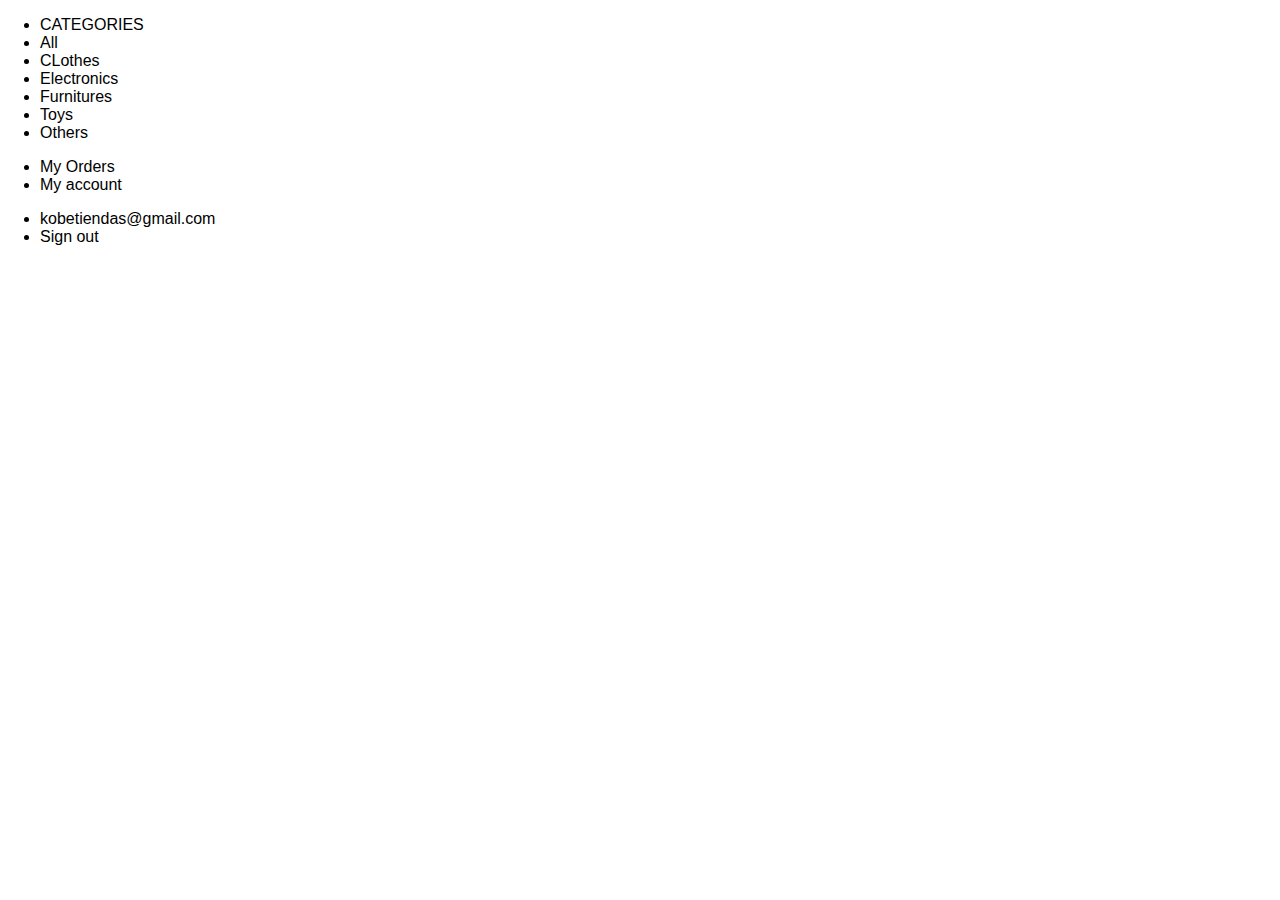
<file: clase7.html>
<!DOCTYPE html>
<html lang="en">
<head>
    <meta charset="UTF-8">
    <meta http-equiv="X-UA-Compatible" content="IE=edge">
    <meta name="viewport" content="width=device-width, initial-scale=1.0">
    <title>Menu Mobile</title>
    <style>
        :root {
          --very-light-pink: #c7c7c7;
          --white: #fff;
          --black: #000;
          --text-input-field: #f7f7f7;
  
          --hospital-purple: #9a081d;
          --sm: 14px;
          --md: 16px;
          --lg: 18px;
        }
  
        body {
          margin: 0;
          padding: 0;
          font-family: "Quicksand", sans-serif;
        }

        
        </style>
</head>
<body>
    <div class="menu-mobile">
<ul>
    <li>CATEGORIES</li>
    <li>All</li>
    <li>CLothes</li>
    <li>Electronics</li>
    <li>Furnitures</li>
    <li>Toys</li>
    <li>Others</li>
    
    
</ul>
<ul>
    <li>My Orders</li>
    <li>My account</li>
</ul>
<ul>
    <li class="email">kobetiendas@gmail.com</li>
    <li class="sign-out">Sign out</li>
</ul>
    </div>
</body>
</html>
</file>
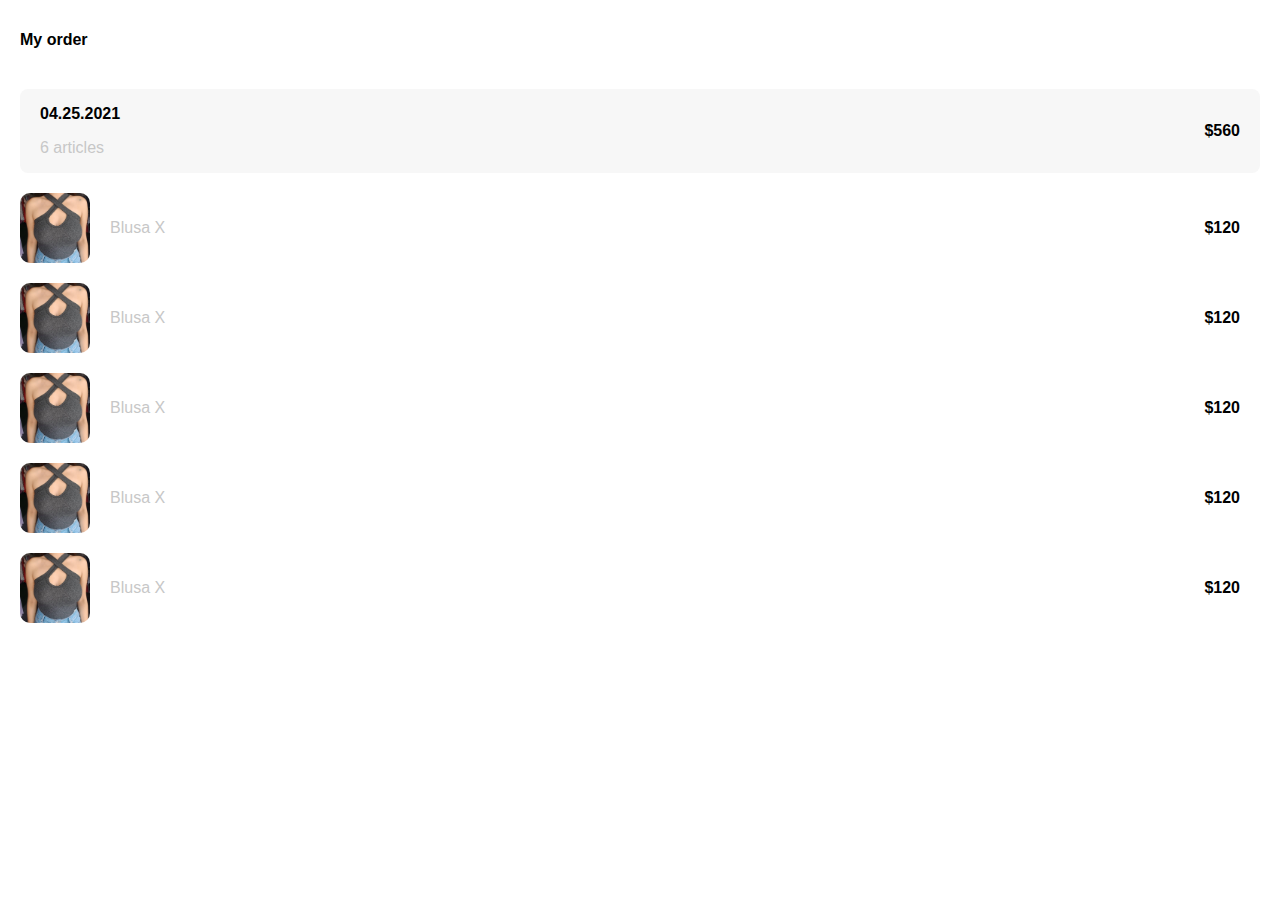
<file: clase8.html>
<!DOCTYPE html>
<html lang="en">
  <head>
    <meta charset="UTF-8" />
    <meta http-equiv="X-UA-Compatible" content="IE=edge" />
    <meta name="viewport" content="width=device-width, initial-scale=1.0" />
    <title>My orders</title>
    <style>
      :root {
        --very-light-pink: #c7c7c7;
        --white: #fff;
        --black: #000;
        --text-input-field: #f7f7f7;

        --hospital-purple: #9a081d;
        --sm: 14px;
        --md: 16px;
        --lg: 18px;
      }

      body {
        margin: 0;
        padding: 0;
        font-family: "Quicksand", sans-serif;
      }
      .my-order-container {
        padding: 20px;
      }
      .my-order-content {
        background-color: var(--text-input-field);
        border-radius: 8px;
        padding: 0 20px;
        display: flex;
        justify-content: space-between;
        align-items: center;
      }

      .product-price {
        font-weight: bold;
      }

      .date-product {
        font-weight: bold;
      }

      .count-articles {
        color: var(--very-light-pink);
      }
      .cart-image {
        width: 70px;
        height: 70px;
        object-fit: cover;
        border-radius: 10px;
      }
      .cart_product {
        display: flex;
        gap: 20px;
        align-items: center;
        color: var(--very-light-pink);
      }
      .shopping-cart {
        display: flex;
        align-items: center;
        justify-content: space-between;
        padding-right: 20px;
        padding: 20px 20px 0 0;
      }

      .cart-price {
        font-weight: bold;
      }

      .title {
        font: var(--lg);
        margin-bottom: 40px;
        font-weight: bold;
      }
    </style>
  </head>
  <body>
    <div class="my-order">
      <div class="my-order-container">
        <h1 class="title">My order</h1>
        <div class="my-order-content">
          <div>
            <p class="date-product">04.25.2021</p>
            <p class="count-articles">6 articles</p>
          </div>
          <p class="product-price">$560</p>
        </div>
        <div class="shopping-cart">
          <div class="cart_product">
            <img
              class="cart-image"
              src="./assets/images/blusas/295560932_778979743233538_185955359791984085_n.webp"
              alt=""
            />
            <p>Blusa X</p>
          </div>
          <p class="cart-price">$120</p>
        </div>
        <div class="shopping-cart">
            <div class="cart_product">
              <img
                class="cart-image"
                src="./assets/images/blusas/295560932_778979743233538_185955359791984085_n.webp"
                alt=""
              />
              <p>Blusa X</p>
            </div>
            <p class="cart-price">$120</p>
          </div>
          <div class="shopping-cart">
            <div class="cart_product">
              <img
                class="cart-image"
                src="./assets/images/blusas/295560932_778979743233538_185955359791984085_n.webp"
                alt=""
              />
              <p>Blusa X</p>
            </div>
            <p class="cart-price">$120</p>
          </div>
          <div class="shopping-cart">
            <div class="cart_product">
              <img
                class="cart-image"
                src="./assets/images/blusas/295560932_778979743233538_185955359791984085_n.webp"
                alt=""
              />
              <p>Blusa X</p>
            </div>
            <p class="cart-price">$120</p>
          </div>
          <div class="shopping-cart">
            <div class="cart_product">
              <img
                class="cart-image"
                src="./assets/images/blusas/295560932_778979743233538_185955359791984085_n.webp"
                alt=""
              />
              <p>Blusa X</p>
            </div>
            <p class="cart-price">$120</p>
          </div>
      </div>
    </div>
  </body>
</html>
</file>
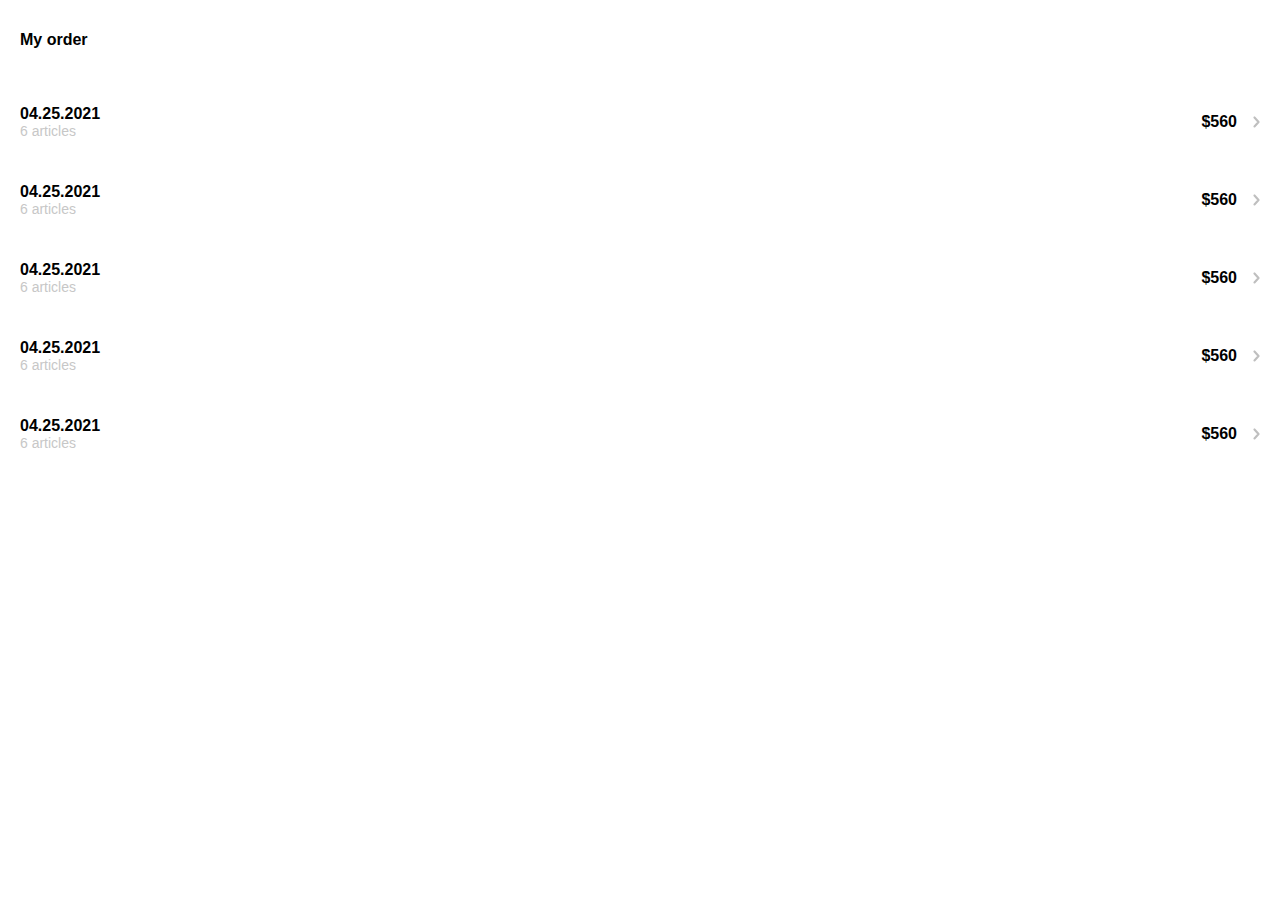
<file: clase9.html>
<!DOCTYPE html>
<html lang="en">
  <head>
    <meta charset="UTF-8" />
    <meta http-equiv="X-UA-Compatible" content="IE=edge" />
    <meta name="viewport" content="width=device-width, initial-scale=1.0" />
    <title>My orders</title>
    <style>
      :root {
        --very-light-pink: #c7c7c7;
        --white: #fff;
        --black: #000;
        --text-input-field: #f7f7f7;

        --hospital-purple: #9a081d;
        --sm: 14px;
        --md: 16px;
        --lg: 18px;
      }
      body {
        margin: 0;
        padding: 0;
        font-family: "Quicksand", sans-serif;
      }

      .my-order-container {
        padding: 20px;
      }

      .order {
        display: grid;
        grid-template-columns: auto 1fr auto;
        gap: 16px;
        margin-bottom: 12px;
        align-items: center;
      }
      .my-order-content {
        display: flex;
        flex-direction: column;
      }

      .product-price {
        font-weight: bold;
      }

      .date-product {
        font-weight: bold;
      }

      .count-articles {
        color: var(--very-light-pink);
      }

      .order p:nth-child(1) {
        display: flex;
        flex-direction: column;
      }

      .my-order p {
        display: flex;
        flex-direction: column;
      }
      .order p span:nth-child(1) {
        font-size: var(--md);
        font-weight: bold;
      }
      .order p span:nth-child(2) {
        font-size: var(--sm);
        color: var(--very-light-pink);
      }
      .order p:nth-child(2) {
        text-align: end;
        font-weight: bold;
      }

      .title {
        font: var(--lg);
        margin-bottom: 40px;
        font-weight: bold;
      }
    </style>
  </head>
  <body>
    <div class="my-order">
      <div class="my-order-container">
        <h1 class="title">My order</h1>
        <div class="my-order-content">
          <div class="order">
            <p>
              <span class="date-product">04.25.2021</span>
              <span class="count-articles">6 articles</span>
            </p>
            <p class="product-price">$560</p>
            <img src="./assets/icons/flechita.svg" alt="arrow" />
          </div>
        </div>
        <div class="my-order-content">
          <div class="order">
            <p>
              <span class="date-product">04.25.2021</span>
              <span class="count-articles">6 articles</span>
            </p>
            <p class="product-price">$560</p>
            <img src="./assets/icons/flechita.svg" alt="arrow" />
          </div>
        </div>
        <div class="my-order-content">
          <div class="order">
            <p>
              <span class="date-product">04.25.2021</span>
              <span class="count-articles">6 articles</span>
            </p>
            <p class="product-price">$560</p>
            <img src="./assets/icons/flechita.svg" alt="arrow" />
          </div>
        </div>
        <div class="my-order-content">
          <div class="order">
            <p>
              <span class="date-product">04.25.2021</span>
              <span class="count-articles">6 articles</span>
            </p>
            <p class="product-price">$560</p>
            <img src="./assets/icons/flechita.svg" alt="arrow" />
          </div>
        </div>
        <div class="my-order-content">
          <div class="order">
            <p>
              <span class="date-product">04.25.2021</span>
              <span class="count-articles">6 articles</span>
            </p>
            <p class="product-price">$560</p>
            <img src="./assets/icons/flechita.svg" alt="arrow" />
          </div>
        </div>
      </div>
    </div>
  </body>
</html>
</file>
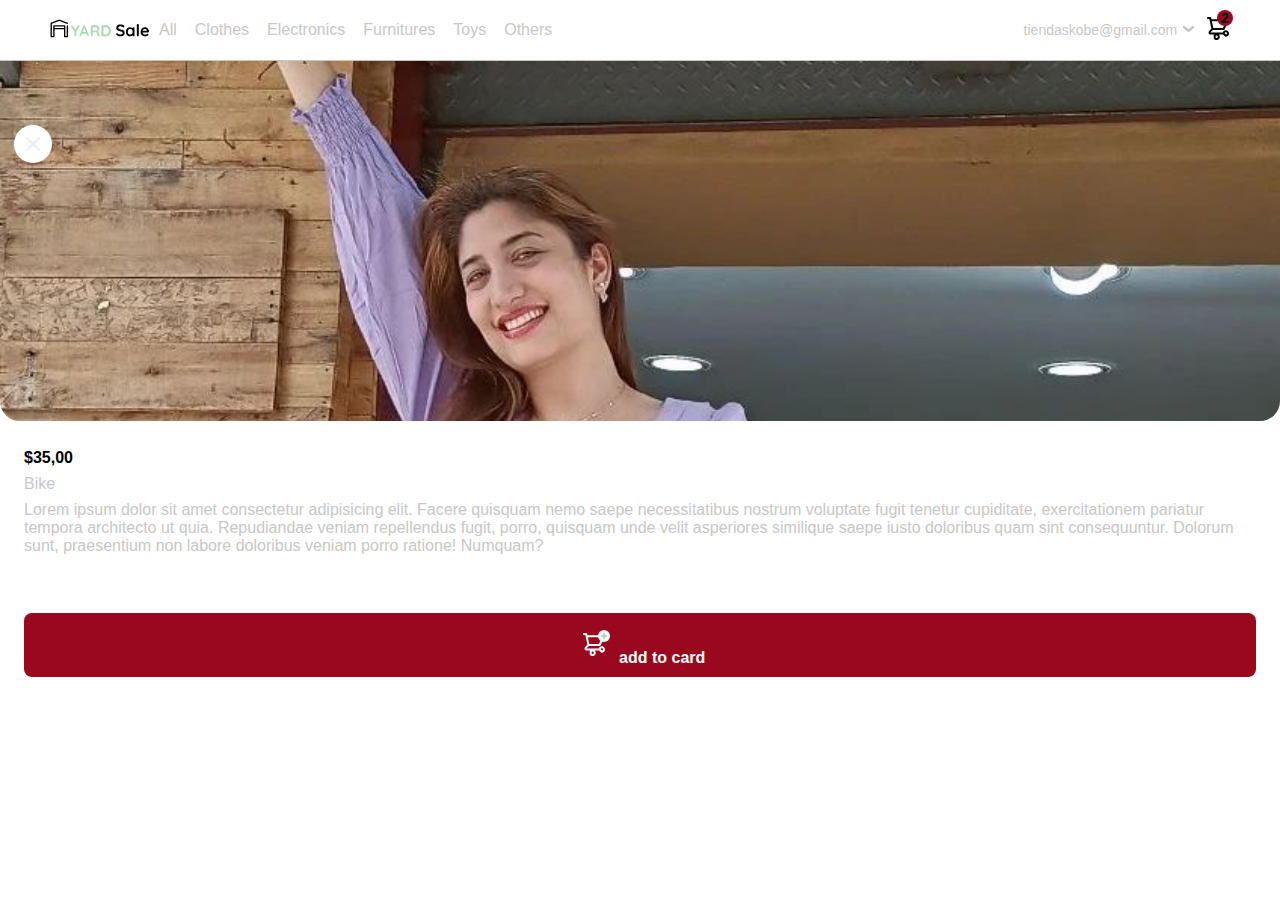
<file: index11.html>
<!DOCTYPE html>
<html lang="en">
  <head>
    <meta charset="UTF-8" />
    <meta http-equiv="X-UA-Compatible" content="IE=edge" />
    <meta name="viewport" content="width=device-width, initial-scale=1.0" />
    <title>Tiendas Kobe</title>
    <style>
      :root {
        --very-light-pink: #c7c7c7;
        --white: #fff;
        --black: #000;
        --text-input-field: #f7f7f7;

        --hospital-purple: #9a081d;
        --sm: 14px;
        --md: 16px;
        --lg: 18px;
      }
      body {
        margin: 0;
        padding: 0;
        font-family: "Quicksand", sans-serif;
      }

      .my-order-container {
        padding: 20px;
      }

      .order {
        display: grid;
        grid-template-columns: auto 1fr auto;
        gap: 16px;
        margin-bottom: 12px;
        align-items: center;
      }
      .my-order-content {
        display: flex;
        flex-direction: column;
      }

      .product-price {
        font-weight: bold;
      }

      .date-product {
        font-weight: bold;
      }

      .count-articles {
        color: var(--very-light-pink);
      }

      .order p:nth-child(1) {
        display: flex;
        flex-direction: column;
      }

      .my-order p {
        display: flex;
        flex-direction: column;
      }
      .order p span:nth-child(1) {
        font-size: var(--md);
        font-weight: bold;
      }
      .order p span:nth-child(2) {
        font-size: var(--sm);
        color: var(--very-light-pink);
      }
      .order p:nth-child(2) {
        text-align: end;
        font-weight: bold;
      }

      .title {
        font: var(--lg);
        margin-bottom: 40px;
        font-weight: bold;
      }
      .nabvar-left_menu {
        display: none;
      }

      .nabvar-email {
        display: none;
      }
      nav {
        display: flex;
        justify-content: space-between;
        align-items: center;
        border-bottom: 1px solid var(--very-light-pink);
        padding: 0 20px;
      }

      .nabvar-email {
        color: var(--very-light-pink);
        font-size: var(--sm);
      }
      .navbar-right {
        position: relative;
      }
      .navbar-right ul {
        list-style-type: none;
      }

      .navbar-right div {
        width: 16px;
        height: 16px;
        background-color: var(--hospital-purple);
        border-radius: 50%;
        font-size: var(--sm);
        font-weight: bold;
        position: absolute;
        top: 10px;
        right: -3px;
        display: flex;
        justify-content: center;
        align-items: center;
      }

      .logo {
        width: 100px;
      }

      .product__price {
        font-weight: bold;
        font-size: var(--md);
        margin-top: 0;
        margin-bottom: 8px;
      }

      .product__name,
      .product__description {
        color: var(--very-light-pink);
        font-size: var(--md);
        margin-top: 0;
        margin-bottom: 8px;
      }


      .btn__add {
        margin-top: 50px;
        margin-left: 20px;
        padding: 10px;
        border-radius: 10px;
        background-color: var(--hospital-purple);
        color: var(--white);
        display: flex;
        justify-content: center;
        align-items: center;
        width: 100%;
      }

      .button-primary {
        background-color: var(--hospital-purple);
        color: var(--white);
        border: none;
        width: 100%;
        border-radius: 8px;
        padding: 10px;
        font-size: var(--md);
        margin-top: 50px;
        cursor: pointer;
        font-weight: bold;
      }

      .product-details {
        width: 100%;
        padding-bottom: 24px;
      }

      .product-details-close {
        background-color: var(--white);
        width: 14px;
        height: 14px;
        position: absolute;
        top: 64px;
        left: 14px;
        padding: 12px;
        z-index: 2;
        border-radius: 50%;
      }

      .product-details > img:nth-child(2) {
        width: 100%;
        height: 360px;
        
        object-position: right top;
        object-fit: cover;
        border-radius: 0 0 20px 20px;
      }

      .product-details-close img:hover {
        cursor: pointer;
      }

      .product-info {
        margin: 24px 24px 0 24px;
      }

      @media (min-width: 640px) {
        nav {
          justify-content: space-between;
          padding: 0 50px;
        }

        .menu {
          display: none;
        }

        .navbar-left {
          display: flex;
        }
        .navbar-right ul,
        .navbar-left ul {
          list-style-type: none;
          padding: 0;
          margin: 0;
          display: flex;
          align-items: center;
          height: 60px;
        }

        .nabvar-left_menu {
          display: block;
        }

        .nabvar-email {
          display: block;
          margin-right: 14px;
        }

        .nabvar-email img {
          margin-left: 4px;
          transform: rotate(90deg);
        }

        .navbar-left ul li a,
        .navbar-right ul li a {
          text-decoration: none;
          color: var(--very-light-pink);
          border: 1px solid var(--white);
          padding: 8px;
          border-radius: 8px;
        }

        .navbar-left ul li a:hover,
        .navbar-right ul li a:hover {
          border: 1px solid var(--hospital-purple);
          color: var(--hospital-purple);
        }

        .product-details {
          position: absolute;
          right: 0;
        }
      }
    </style>
  </head>
  <body>
    <nav>
      <img class="menu" src="./assets/icons/icon_menu.svg" alt="menu" />

      <div class="navbar-left">
        <img class="logo" src="./assets/logos/logo_yard_sale.svg" alt="logo" />
        <ul class="nabvar-left_menu">
          <li><a href="/">All</a></li>
          <li><a href="/">Clothes</a></li>
          <li><a href="/">Electronics</a></li>
          <li><a href="/">Furnitures</a></li>
          <li><a href="/">Toys</a></li>
          <li><a href="/">Others</a></li>
        </ul>
      </div>
      <div class="navbar-right">
        <ul>
          <li class="nabvar-email">
            tiendaskobe@gmail.com
            <img src="./assets/icons/flechita.svg" alt="" />
          </li>

          <li>
            <img
              class="navbar-shopping-cart"
              src="./assets/icons/icon_shopping_cart.svg"
              alt="Shoppping Cart"
            />
            <div class="number">2</div>
          </li>
        </ul>
      </div>
    </nav>

    <aside class="product-details">
      <div class="product-details-close">
        <img src="./assets/icons/icon_close.png" alt="close" />
      </div>
      <img
        src="./assets/images/vestidos/307222810_778176520159507_6371085434042221584_n.webp"
        alt=""
      />
      <div class="product-info">
        <p class="product__price">$35,00</p>
        <p class="product__name">Bike</p>
        <p class="product__description">
          Lorem ipsum dolor sit amet consectetur adipisicing elit. Facere
          quisquam nemo saepe necessitatibus nostrum voluptate fugit tenetur
          cupiditate, exercitationem pariatur tempora architecto ut quia.
          Repudiandae veniam repellendus fugit, porro, quisquam unde velit
          asperiores similique saepe iusto doloribus quam sint consequuntur.
          Dolorum sunt, praesentium non labore doloribus veniam porro ratione!
          Numquam?
        </p>

        <button class="button-primary">
          <img src="./assets/icons/bt_add_to_cart.svg" alt="" />
          add to card
        </button>
      </div>
    </aside>
  </body>
</html>
</file>
<file: assets/css/style.css>
:root {
  --very-light-pink: #c7c7c7;
  --white: #fff;
  --black: #000;
  --text-input-field: #f7f7f7;

  --hospital-purple: #9a081d;
  --sm: 14px;
  --md: 16px;
  --lg: 18px;
}
body {
  margin: 0;
  padding: 0;
  font-family: "Quicksand", sans-serif;
}

.inactive {
  display: none;
}

.nabvar-left_menu {
  display: none;
}

.nabvar-email {
  display: none;
}
nav {
  display: flex;
  justify-content: space-between;
  align-items: center;
  border-bottom: 1px solid var(--very-light-pink);
  padding: 0 20px;
}

.nabvar-email {
  color: var(--very-light-pink);
  font-size: var(--sm);
  cursor: pointer;
}
.navbar-right {
  position: relative;
}
.navbar-right ul {
  list-style-type: none;
}

.navbar-right div {
  width: 16px;
  height: 16px;
  background-color: var(--hospital-purple);
  border-radius: 50%;
  font-size: var(--sm);
  font-weight: bold;
  position: absolute;
  top: 10px;
  right: -3px;
  display: flex;
  justify-content: center;
  align-items: center;
}

.menu-mobile {
  background-color: var(--white);
  padding: 24px;
  position: absolute;
  top: 62px;
  width: 100%;
  left: 0;
}

.menu-mobile ul:nth-child(1) {
  border-bottom: 1px solid var(--very-light-pink);
}

.menu-mobile ul {
  list-style-type: none;
  color: var(--black);
  font-weight: bold;
  padding: 0;
  margin: 24px 0 0;
}

.menu-mobile ul li {
  margin-bottom: 24px;
}

.email {
  font-weight: 300;
  font-size: var(--sm);
  margin-top: 70px;
}

.sign-out {
  color: var(--hospital-purple);
  font-size: var(--sm);
}

.my-order {
  width: 100%;
}

.my-order-content {
  background-color: var(--text-input-field);
  border-radius: 8px;
  padding: 20px 20px;
  display: flex;
  justify-content: space-between;
  align-items: center;
  margin-top: 20px;
}

.title {
  font-weight: bold;
  font-size: var(--lg);
}

.title-container {
  display: flex;
}
.title-container img {
  transform: rotate(180deg);
  margin-right: 14px;
}

.my-order-container {
  padding: 20px;
}

.order {
  display: grid;
  grid-template-columns: auto 1fr auto;
  gap: 16px;
  margin-bottom: 12px;
  align-items: center;
}

.product-price {
  font-weight: bold;
}

.date-product {
  font-weight: bold;
}

.count-articles {
  color: var(--very-light-pink);
}

.order p:nth-child(1) {
  display: flex;
  flex-direction: column;
}

.desktop-menu {
  background-color: var(--white);
  height: auto;
  border: 1px solid var(--very-light-pink);
  border-radius: 6px;
  padding: 20px 20px 0 20px;
  position: absolute;
  top: 60px;
  right: 60px;
}
.desktop-menu ul {
  list-style: none;
  padding: 0;
  margin: 0;
  text-align: end;
}
.desktop-menu a {
  text-decoration: none;
  color: var(--black);
  margin-bottom: 20px;
  display: inline-block;
}

.desktop-menu ul li:last-child {
  padding-top: 20px;
  border-top: 1px solid var(--very-light-pink);
}

.desktop-menu ul li:nth-child(1),
.desktop-menu ul li:nth-child(2) {
  font-weight: bold;
}

.desktop-menu ul li:last-child a {
  color: var(--hospital-purple);
  font-size: var(--sm);
}

.order p span:nth-child(1) {
  font-size: var(--md);
  font-weight: bold;
}
.order p span:nth-child(2) {
  font-size: var(--sm);
  color: var(--very-light-pink);
}
.order p:nth-child(2) {
  text-align: end;
  font-weight: bold;
}

.product-price {
  font-weight: bold;
}

.date-product {
  font-weight: bold;
}

.count-articles {
  color: var(--very-light-pink);
}
.cart-image {
  width: 70px;
  height: 70px;
  object-fit: cover;
  border-radius: 10px;
}
/* .cart_product {
  display: flex;
  gap: 20px;
  align-items: center;
  color: var(--very-light-pink);
} */
.shopping-cart {
  display: flex;
  align-items: center;
  justify-content: space-between;

  padding-top: 20px;
}

.button-primary {
  background-color: var(--hospital-purple);
  color: var(--white);
  border: none;
  width: 100%;
  border-radius: 8px;
  padding: 20px;
  font-size: var(--md);
  margin-top: 20px;
  cursor: pointer;
  font-weight: bold;
}

.logo {
  width: 100px;
}

.price-x {
  display: flex;
  align-items: center;
  gap: 15px;
}

.card__container {
  display: grid;
  grid-template-columns: repeat(auto-fill, 180px);
  gap: 26px;
  justify-content: center;
  margin-top: 20px;
}

.card__product {
  width: 180px;
}

.product__image {
  width: 100%;
  border-radius: 20px;
  height: 180px;
  object-fit: cover;
}

figure {
  margin: 0;
}

figure img {
  width: 35px;
  height: 35px;
}


.product__price {
  font-weight: bold;
  font-size: var(--md);
  margin-top: 0;
  margin-bottom: 4px;
}

.product__name {
  color: var(--very-light-pink);
  font-size: var(--sm);
  margin-top: 0;
  margin-bottom: 0;
}

.product-details {
  padding-bottom: 24px;
  top: 61px;
  background-color: var(--white);
}

.product-details-close {
  background-color: var(--white);
  width: 14px;
  height: 14px;
  position: absolute;
  top: 6px;
  left: 14px;
  padding: 12px;
  z-index: 2;
  border-radius: 50%;
}

.product-details > img:nth-child(2) {
  width: 100%;
  height: 360px;

  object-position: right top;
  object-fit: cover;
  border-radius: 0 0 20px 20px;
}

.product-details-close img:hover {
  cursor: pointer;
}

.product-info {
  margin: 24px 24px 0 24px;
  
}

@media (min-width: 640px) {
  nav {
    justify-content: space-between;
    padding: 0 50px;
  }

  .menu {
    display: none;
  }

  .menu-mobile {
    display: none;
  }

  .navbar-left {
    display: flex;
  }
  .navbar-right ul,
  .navbar-left ul {
    list-style-type: none;
    padding: 0;
    margin: 0;
    display: flex;
    align-items: center;
    height: 60px;
  }

  .nabvar-left_menu {
    display: block;
  }

  .nabvar-email {
    display: block;
    margin-right: 14px;
  }

  .nabvar-email img {
    margin-left: 4px;
    transform: rotate(90deg);
  }

  .navbar-left ul li a,
  .navbar-right ul li a {
    text-decoration: none;
    color: var(--very-light-pink);
    border: 1px solid var(--white);
    padding: 8px;
    border-radius: 8px;
  }

  .navbar-left ul li a:hover,
  .navbar-right ul li a:hover {
    border: 1px solid var(--hospital-purple);
    color: var(--hospital-purple);
  }

  .my-order {
    max-width: 400px;
    position: absolute;
    right: 0;
  }

  .card__container {
    display: grid;
    grid-template-columns: repeat(auto-fill, 240px);
    gap: 26px;
    place-content: center;
  }

  .card__product {
    width: 240px;
  }

  .product__image {
    width: 100%;
    border-radius: 20px;
    height: 240px;
    object-fit: cover;
  }

  .product__name {
    font-size: var(--md);
  }

  .product__price {
    font-size: var(--lg);
  }

  .product-details {
    position: absolute;
    right: 0;
    width: 400px;
  }
}
</file>
